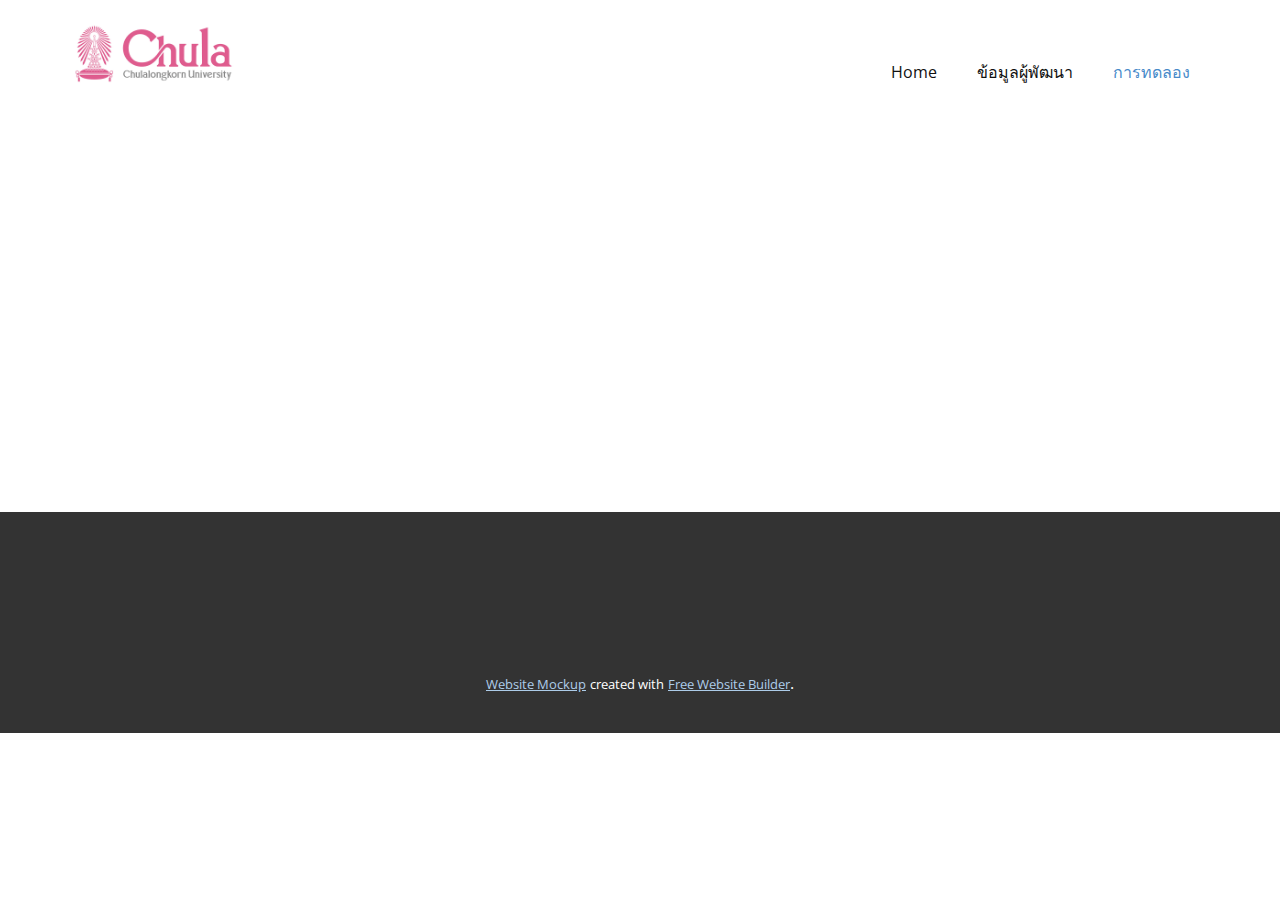
<file: Page-1.html>
<!DOCTYPE html>
<html style="font-size: 16px;" lang="en"><head>
    <meta name="viewport" content="width=device-width, initial-scale=1.0">
    <meta charset="utf-8">
    <meta name="keywords" content="">
    <meta name="description" content="">
    <title>Page 1</title>
    <link rel="stylesheet" href="nicepage.css" media="screen">
    <link rel="stylesheet" href="Page-1.css" media="screen">
    <script class="u-script" type="text/javascript" src="jquery.js" defer=""></script>
    <script class="u-script" type="text/javascript" src="nicepage.js" defer=""></script>
    <meta name="generator" content="Nicepage 5.13.1, nicepage.com">
    <link id="u-theme-google-font" rel="stylesheet" href="https://fonts.googleapis.com/css?family=Roboto:100,100i,300,300i,400,400i,500,500i,700,700i,900,900i|Open+Sans:300,300i,400,400i,500,500i,600,600i,700,700i,800,800i">
    
    
    <script type="application/ld+json">{
		"@context": "http://schema.org",
		"@type": "Organization",
		"name": "",
		"logo": "images/download.png"
}</script>
    <meta name="theme-color" content="#478ac9">
    <meta property="og:title" content="Page 1">
    <meta property="og:type" content="website">
  <meta data-intl-tel-input-cdn-path="intlTelInput/"></head>
  <body class="u-body u-xl-mode" data-lang="en"><header class="u-clearfix u-header u-header" id="sec-99fc"><div class="u-clearfix u-sheet u-valign-middle u-sheet-1">
        <a href="https://nicepage.com" class="u-image u-logo u-image-1" data-image-width="360" data-image-height="140">
          <img src="images/download.png" class="u-logo-image u-logo-image-1">
        </a>
        <nav class="u-menu u-menu-one-level u-offcanvas u-menu-1">
          <div class="menu-collapse" style="font-size: 1rem; letter-spacing: 0px;">
            <a class="u-button-style u-custom-left-right-menu-spacing u-custom-padding-bottom u-custom-top-bottom-menu-spacing u-nav-link u-text-active-palette-1-base u-text-hover-palette-2-base" href="#">
              <svg class="u-svg-link" viewBox="0 0 24 24"><use xmlns:xlink="http://www.w3.org/1999/xlink" xlink:href="#menu-hamburger"></use></svg>
              <svg class="u-svg-content" version="1.1" id="menu-hamburger" viewBox="0 0 16 16" x="0px" y="0px" xmlns:xlink="http://www.w3.org/1999/xlink" xmlns="http://www.w3.org/2000/svg"><g><rect y="1" width="16" height="2"></rect><rect y="7" width="16" height="2"></rect><rect y="13" width="16" height="2"></rect>
</g></svg>
            </a>
          </div>
          <div class="u-custom-menu u-nav-container">
            <ul class="u-nav u-unstyled u-nav-1"><li class="u-nav-item"><a class="u-button-style u-nav-link u-text-active-palette-1-base u-text-hover-palette-2-base" href="Home.html" style="padding: 10px 20px;">Home</a>
</li><li class="u-nav-item"><a class="u-button-style u-nav-link u-text-active-palette-1-base u-text-hover-palette-2-base" href="ข้อมูลผู้พัฒนา" style="padding: 10px 20px;">ข้อมูลผู้พัฒนา</a>
</li><li class="u-nav-item"><a class="u-button-style u-nav-link u-text-active-palette-1-base u-text-hover-palette-2-base" href="Page-1.html" style="padding: 10px 20px;">การทดลอง</a>
</li></ul>
          </div>
          <div class="u-custom-menu u-nav-container-collapse">
            <div class="u-black u-container-style u-inner-container-layout u-opacity u-opacity-95 u-sidenav">
              <div class="u-inner-container-layout u-sidenav-overflow">
                <div class="u-menu-close"></div>
                <ul class="u-align-center u-nav u-popupmenu-items u-unstyled u-nav-2"><li class="u-nav-item"><a class="u-button-style u-nav-link" href="Home.html">Home</a>
</li><li class="u-nav-item"><a class="u-button-style u-nav-link" href="ข้อมูลผู้พัฒนา">ข้อมูลผู้พัฒนา</a>
</li><li class="u-nav-item"><a class="u-button-style u-nav-link" href="Page-1.html">การทดลอง</a>
</li></ul>
              </div>
            </div>
            <div class="u-black u-menu-overlay u-opacity u-opacity-70"></div>
          </div>
        </nav>
      </div></header>
    <section class="u-clearfix u-section-1" id="sec-6b9c">
      <div class="u-clearfix u-sheet u-sheet-1"></div>
    </section>
    
    
    <footer class="u-align-center u-clearfix u-footer u-grey-80 u-footer" id="sec-a816"><div class="u-clearfix u-sheet u-sheet-1"></div></footer>
    <section class="u-backlink u-clearfix u-grey-80">
      <a class="u-link" href="https://nicepage.com/website-mockup" target="_blank">
        <span>Website Mockup</span>
      </a>
      <p class="u-text">
        <span>created with</span>
      </p>
      <a class="u-link" href="https://nicepage.cloud" target="_blank">
        <span>Free Website Builder</span>
      </a>. 
    </section>
  
</body></html>
</file>
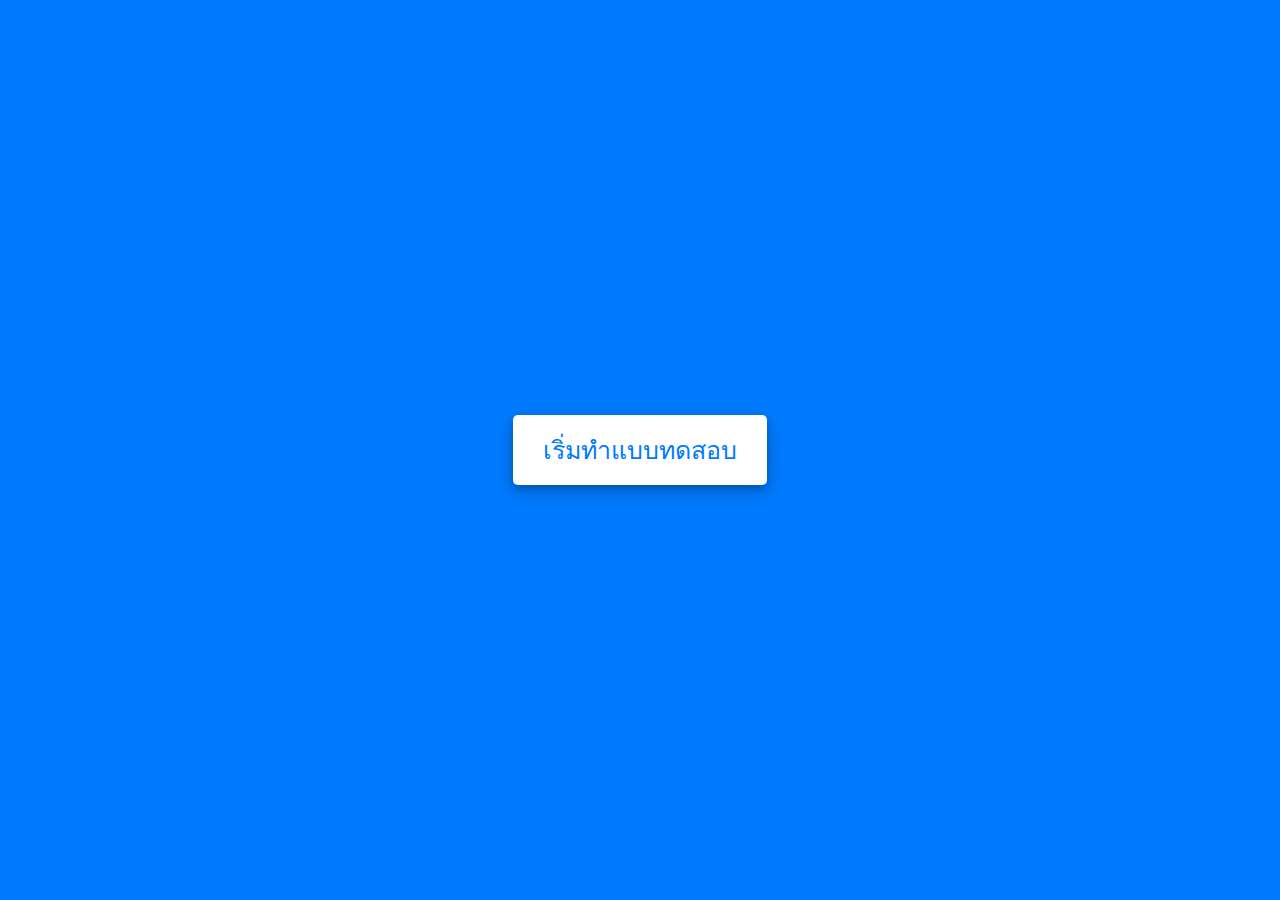
<file: quiz.html>
<!DOCTYPE html>
<!-- Created By CodingNepal - www.codingnepalweb.com -->
<!DOCTYPE html>
<html lang="en">
<head>
    <meta charset="UTF-8">
    <meta name="viewport" content="width=device-width, initial-scale=1.0">
    <title>คำถามง่ายๆ</title>
    <link rel="stylesheet" href="style1.css">
    <!-- FontAweome CDN Link for Icons -->
    <link rel="stylesheet" href="https://cdnjs.cloudflare.com/ajax/libs/font-awesome/5.15.3/css/all.min.css"/>
</head>
<body>
    <!-- start Quiz button -->
    <div class="start_btn"><button>เริ่มทำแบบทดสอบ</button></div>

    <!-- Info Box -->
    <div class="info_box">
        <div class="info-title"><span>คำชี้แจง</span></div>
        <div class="info-list">
            <div class="info">1. มีเวลาทำข้อล่ะ <span>15 วินาที</span></div>
            <div class="info">2. สามารถเลือกได้เพียง 1 ครั้ง</div>
            <div class="info">3. หากเวลาหมดข้อนั้นจะไม่ได้คะแนน</div>
            <div class="info">4. หากกดเริ่มแล้วจะไม่สามารถออกได้</div>
            <div class="info">5. คำถามมีทั้งหมด 5 ข้อ</div>
        </div>
        <div class="buttons">
            <a href="หน้าหลัก.html">
                <button class="quit" >กลับหน้าหลัก</button>
            </a> 
            <button class="restart">เริ่ม</button>
        </div>
    </div>

    <!-- Quiz Box -->
    <div class="quiz_box">
        <header>
            <div class="title">คำถามตรวจสอบความเข้าใจ</div>
            <div class="timer">
                <div class="time_left_txt">เหลือเวลา</div>
                <div class="timer_sec">15</div>
            </div>
            <div class="time_line"></div>
        </header>
        <section>
            <div class="que_text">
                <!-- Here I've inserted question from JavaScript -->
            </div>
            <div class="option_list">
                <!-- Here I've inserted options from JavaScript -->
            </div>
        </section>

        <!-- footer of Quiz Box -->
        <footer>
            <div class="total_que">
                <!-- Here I've inserted Question Count Number from JavaScript -->
            </div>
            <button class="next_btn">ข้อต่อไป</button>
        </footer>
    </div>

    <!-- Result Box -->
    <div class="result_box">
        <div class="icon">
            <i class="fas fa-crown"></i>
        </div>
        <div class="complete_text">ทำแบบทดสอบเรียบร้อยแล้ว</div>
        <div class="score_text">
            <!-- Here I've inserted Score Result from JavaScript -->
        </div>
        <div class="buttons">
            <button class="restart">แก้มือ?</button>
            <a href="หน้าหลัก.html">
                <button class="quit">ออกจากแบบทดสอบ</button>
            </a>
            
        </div>
    </div>

    <!-- Inside this JavaScript file I've inserted Questions and Options only -->
    <script src="questions.Js"></script>

    <!-- Inside this JavaScript file I've coded all Quiz Codes -->
    <script src="script.js"></script>

</body>
</html>
</html>
</file>
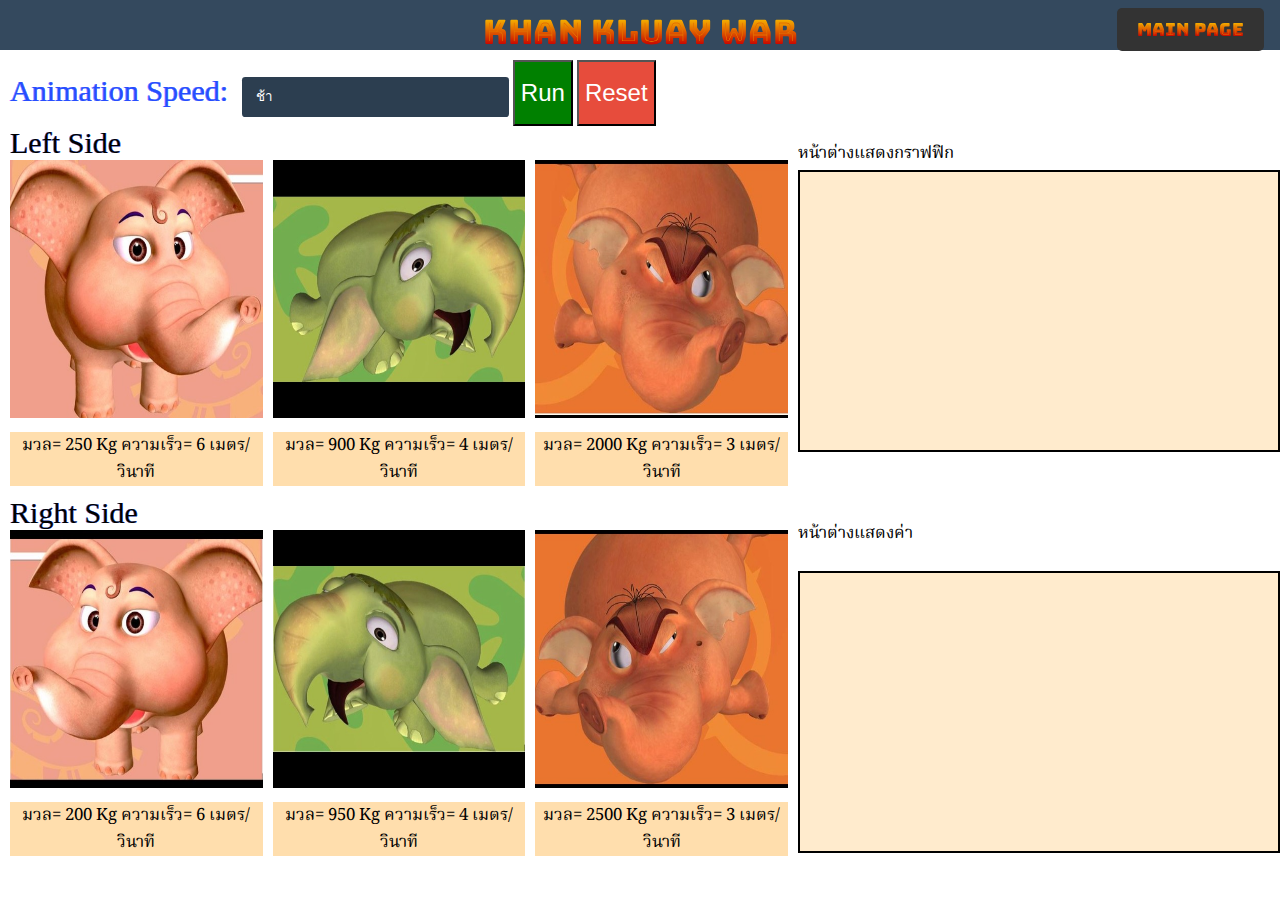
<file: การทดลอง.html>
<!DOCTYPE html>
<html>

<head>
  <title>Website Layout</title>
  <link type="text/CSS" rel="stylesheet" href="style.css">
  <link rel="preconnect" href="https://fonts.googleapis.com">
  <link rel="preconnect" href="https://fonts.gstatic.com" crossorigin>
  <link href="https://fonts.googleapis.com/css2?family=Bungee+Spice&display=swap" rel="stylesheet">
  <link rel="preconnect" href="https://fonts.googleapis.com">
  <link rel="preconnect" href="https://fonts.gstatic.com" crossorigin>
  <link href="https://fonts.googleapis.com/css2?family=Bungee+Spice&family=Noto+Serif+Thai&family=Prompt:ital,wght@1,100&display=swap" rel="stylesheet">
</head>
<body>
  <div class="grid">
    <header class="page-header">
      <h1>khan kluay war</h1> 
      <div class="page-navigation">
        <a href="หน้าหลัก.html" class="main-page-button">Main Page</a>
      </div>
    </header>
    <div class="page-image">
      <div>
          <label for="image-field-select" style="display: inline-block; text-align: left; margin-right: 10px; " class="Butter">
          Animation Speed:
          </label>
         <select id="image-field-select" onchange="selectImageField()" class="select">
          <option value="image-field1">ช้า</option>
          <option value="image-field2">ปกติ</option>
          <option value="image-field3">เร็ว</option>
          </select>
         <button onclick="run()">Run</button>
         <button class="button1" onclick="reset()">Reset</button>
      </div>
    
    
      <!-- Image fields -->
        <div id="image-field1">
        <p style="margin: auto;
        font-family: Henny Penny, cursive;, cursive;
        color: black;
        background-color: white;
        background-size: contain;
        letter-spacing: 0.0015em;
        font-size: 30px;
        text-shadow: 0 0.05px #8da1ff, -0.05px 0 #c0cbff, -0.05px 0.1px #8da1ff, -0.1px 0.05px #c0cbff,
          -0.1px 0.15px #8da1ff, -0.15px 0.1px #c0cbff, -0.15px 0.2px #8da1ff, -0.2px 0.15px #c0cbff,
          -0.2px 0.25px #8da1ff, -0.25px 0.2px #c0cbff, -0.25px 0.3px #8da1ff, -0.3px 0.25px #c0cbff,
          -0.3px 0.35px #8da1ff, -0.35px 0.3px #c0cbff, -0.35px 0.4px #8da1ff, -0.4px 0.35px #c0cbff;;"
        >
        Left Side </p>
        <div class="image-row">
          <div class="image-container">
          <img src="assets/1L.JPG" alt="Image 1" onclick="toggleSelection(this)">
          <div  class="image-text">มวล= 250 Kg ความเร็ว= 6 เมตร/วินาที</div>
        </div>
        <div class="image-container">
          <img src="assets/2L.JPG" alt="Image 2" onclick="toggleSelection(this)">
          <div class="image-text">มวล= 900 Kg ความเร็ว= 4 เมตร/วินาที</div>
        </div>
        <div class="image-container">
          <img src="assets/3L.JPG" alt="Image 3" onclick="toggleSelection(this)">
          <div class="image-text">มวล= 2000 Kg ความเร็ว= 3 เมตร/วินาที</div>
        </div>
      </div>
    
      <p style="margin: auto;
      font-family: Henny Penny, cursive;, cursive;
      color: black;
      background-color: white;
      background-size: contain;
      letter-spacing: 0.0015em;
      font-size: 30px;
      text-shadow: 0 0.05px #8da1ff, -0.05px 0 #c0cbff, -0.05px 0.1px #8da1ff, -0.1px 0.05px #c0cbff,
        -0.1px 0.15px #8da1ff, -0.15px 0.1px #c0cbff, -0.15px 0.2px #8da1ff, -0.2px 0.15px #c0cbff,
        -0.2px 0.25px #8da1ff, -0.25px 0.2px #c0cbff, -0.25px 0.3px #8da1ff, -0.3px 0.25px #c0cbff,
        -0.3px 0.35px #8da1ff, -0.35px 0.3px #c0cbff, -0.35px 0.4px #8da1ff, -0.4px 0.35px #c0cbff;;" >Right Side</p>
      <div class="image-row">
        <div class="image-container">
          <img src="assets/1R.JPG" alt="Image 4" onclick="toggleSelection(this)">
          <div class="image-text">มวล= 200 Kg ความเร็ว= 6 เมตร/วินาที</div>
        </div>
        <div class="image-container">
          <img src="assets/2R.JPG" alt="Image 5" onclick="toggleSelection(this)">
          <div class="image-text">มวล= 950 Kg ความเร็ว= 4 เมตร/วินาที</div>
        </div>
        <div class="image-container">
          <img src="assets/3R.JPG" alt="Image 6" onclick="toggleSelection(this)">
          <div class="image-text">มวล= 2500 Kg ความเร็ว= 3 เมตร/วินาที</div>
        </div>
      </div>
      </div>
    
      <div id="image-field2" style="display: none;" class="page-image">
      <p style="margin: auto;
      font-family: Henny Penny, cursive;, cursive;
      color: black;
      background-color: white;
      background-size: contain;
      letter-spacing: 0.0015em;
      font-size: 30px;
      text-shadow: 0 0.05px #8da1ff, -0.05px 0 #c0cbff, -0.05px 0.1px #8da1ff, -0.1px 0.05px #c0cbff,
        -0.1px 0.15px #8da1ff, -0.15px 0.1px #c0cbff, -0.15px 0.2px #8da1ff, -0.2px 0.15px #c0cbff,
        -0.2px 0.25px #8da1ff, -0.25px 0.2px #c0cbff, -0.25px 0.3px #8da1ff, -0.3px 0.25px #c0cbff,
        -0.3px 0.35px #8da1ff, -0.35px 0.3px #c0cbff, -0.35px 0.4px #8da1ff, -0.4px 0.35px #c0cbff;;">Left Side</p>
      <div class="image-row">
        <div class="image-container">
          <img src="assets/10L.JPG" alt="Image 10" onclick="toggleSelection(this)">
          <div class="image-text">มวล= 250 Kg ความเร็ว= 6 เมตร/วินาที</div>
        </div>
        <div class="image-container">
          <img src="assets/11L.JPG" alt="Image 11" onclick="toggleSelection(this)">
          <div class="image-text">มวล= 900 Kg ความเร็ว= 4 เมตร/วินาที</div>
        </div>
        <div class="image-container">
          <img src="assets/12L.JPG" alt="Image 12" onclick="toggleSelection(this)">
          <div class="image-text">มวล= 2000 Kg ความเร็ว= 3 เมตร/วินาที</div>
        </div>
      </div>
    
      <p style="margin: auto;
      font-family: Henny Penny, cursive;, cursive;
      color: black;
      background-color: white;
      background-size: contain;
      letter-spacing: 0.0015em;
      font-size: 30px;
      text-shadow: 0 0.05px #8da1ff, -0.05px 0 #c0cbff, -0.05px 0.1px #8da1ff, -0.1px 0.05px #c0cbff,
        -0.1px 0.15px #8da1ff, -0.15px 0.1px #c0cbff, -0.15px 0.2px #8da1ff, -0.2px 0.15px #c0cbff,
        -0.2px 0.25px #8da1ff, -0.25px 0.2px #c0cbff, -0.25px 0.3px #8da1ff, -0.3px 0.25px #c0cbff,
        -0.3px 0.35px #8da1ff, -0.35px 0.3px #c0cbff, -0.35px 0.4px #8da1ff, -0.4px 0.35px #c0cbff;;">Right Side</p>
      <div class="image-row">
        <div class="image-container">
          <img src="assets/13R.JPG" alt="Image 13" onclick="toggleSelection(this)">
          <div class="image-text">มวล= 200 Kg ความเร็ว= 6 เมตร/วินาที</div>
        </div>
        <div class="image-container">
          <img src="assets/14R.JPG" alt="Image 14" onclick="toggleSelection(this)">
          <div class="image-text">มวล= 950 Kg ความเร็ว= 4 เมตร/วินาที</div>
        </div>
        <div class="image-container">
          <img src="assets/15R.JPG" alt="Image 15" onclick="toggleSelection(this)">
          <div class="image-text">มวล= 2500 Kg ความเร็ว= 3 เมตร/วินาที</div>
        </div>
      </div>
      </div>
    
      <div id="image-field3" style="display: none;" class="page-image">
      <p style="margin: auto;
      font-family: Henny Penny, cursive;, cursive;
      color: black;
      background-color: white;
      background-size: contain;
      letter-spacing: 0.0015em;
      font-size: 30px;
      text-shadow: 0 0.05px #8da1ff, -0.05px 0 #c0cbff, -0.05px 0.1px #8da1ff, -0.1px 0.05px #c0cbff,
        -0.1px 0.15px #8da1ff, -0.15px 0.1px #c0cbff, -0.15px 0.2px #8da1ff, -0.2px 0.15px #c0cbff,
        -0.2px 0.25px #8da1ff, -0.25px 0.2px #c0cbff, -0.25px 0.3px #8da1ff, -0.3px 0.25px #c0cbff,
        -0.3px 0.35px #8da1ff, -0.35px 0.3px #c0cbff, -0.35px 0.4px #8da1ff, -0.4px 0.35px #c0cbff;;">Left Side</p>
      <div class="image-row">
        <div class="image-container">
          <img src="assets/16L.JPG" alt="Image 16" onclick="toggleSelection(this)">
          <div class="image-text">มวล= 250 Kg ความเร็ว= 6 เมตร/วินาที</div>
        </div>
        <div class="image-container">
          <img src="assets/17L.JPG" alt="Image 17" onclick="toggleSelection(this)">
          <div class="image-text">มวล= 900 Kg ความเร็ว= 4 เมตร/วินาที</div>
        </div>
        <div class="image-container">
          <img src="assets/18L.JPG" alt="Image 18" onclick="toggleSelection(this)">
          <div class="image-text">มวล= 2000 Kg ความเร็ว= 3 เมตร/วินาที</div>
        </div>
      </div>
    
      <p style="margin: auto;
      font-family: Henny Penny, cursive;, cursive;
      color: black;
      background-color: white;
      background-size: contain;
      letter-spacing: 0.0015em;
      font-size: 30px;
      text-shadow: 0 0.05px #8da1ff, -0.05px 0 #c0cbff, -0.05px 0.1px #8da1ff, -0.1px 0.05px #c0cbff,
        -0.1px 0.15px #8da1ff, -0.15px 0.1px #c0cbff, -0.15px 0.2px #8da1ff, -0.2px 0.15px #c0cbff,
        -0.2px 0.25px #8da1ff, -0.25px 0.2px #c0cbff, -0.25px 0.3px #8da1ff, -0.3px 0.25px #c0cbff,
        -0.3px 0.35px #8da1ff, -0.35px 0.3px #c0cbff, -0.35px 0.4px #8da1ff, -0.4px 0.35px #c0cbff;;">Right Side</p>
      <div class="image-row">
        <div class="image-container">
          <img src="assets/19R.JPG" alt="Image 19" onclick="toggleSelection(this)">
          <div class="image-text">มวล= 200 Kg ความเร็ว= 6 เมตร/วินาที</div>
        </div>
        <div class="image-container">
          <img src="assets/20R.JPG" alt="Image 20" onclick="toggleSelection(this)">
          <div class="image-text">มวล= 950 Kg ความเร็ว= 4 เมตร/วินาที</div>
        </div>
        <div class="image-container">
          <img src="assets/21R.JPG" alt="Image 21" onclick="toggleSelection(this)">
          <div class="image-text">มวล= 2500 Kg ความเร็ว= 3 เมตร/วินาที</div>
        </div>
    </div>
    </div>
    </div>
    <div class="abc">
      หน้าต่างแสดงกราฟฟิก
      </div>
    <div class="page-black-box" id="gif-holder">
      <p></p>
    </div>
    <div class="abcd">
      หน้าต่างแสดงค่า
      </div>
    <div class="page-black-box2" id="gif-holder2">
      <p></p>
    </div>
  </div>
</body>
<script>
   
   

  // Function to reset the selected images and clear GIFs
function reset() {
// Clear the selected images array
selectedImages = [];

// Remove the 'selected' class from all images
const images = document.querySelectorAll('img');
images.forEach(img => img.classList.remove('selected'));

// Clear the GIF holder
const gifHolder = document.getElementById('gif-holder');
const gifHolder2 = document.getElementById('gif-holder2');
gifHolder.innerHTML = '';
gifHolder2.innerHTML = '';
}

let selectedImages = [];
let selectedImageField = 'image-field1'; // Default selected image field


// Function to toggle image selection
function toggleSelection(image) {
  const isSelected = image.classList.contains('selected');
  const maxSelections = 2;

  // Check if the maximum number of selections has been reached
  if (selectedImages.length === maxSelections && !isSelected) {
    alert('You can only select up to ' + maxSelections + ' images.');
    return;
  }

  // Toggle the selection
  if (isSelected) {
    selectedImages = selectedImages.filter(img => img !== image);
    image.classList.remove('selected');
  } else {
    selectedImages.push(image);
    image.classList.add('selected');
  }
}

// Function to handle image field selection
function selectImageField() {
  const selectElement = document.getElementById('image-field-select');
  selectedImageField = selectElement.value;

  // Hide or show images based on the selected image field
  const imageField1 = document.getElementById('image-field1');
  const imageField2 = document.getElementById('image-field2');
  const imageField3 = document.getElementById('image-field3');

  if (selectedImageField === 'image-field1') {
    imageField1.style.display = 'block';
    imageField2.style.display = 'none';
    imageField3.style.display = 'none';
  } else if (selectedImageField === 'image-field2') {
    imageField1.style.display = 'none';
    imageField2.style.display = 'block';
    imageField3.style.display = 'none';
  } else if (selectedImageField === 'image-field3') {
    imageField1.style.display = 'none';
    imageField2.style.display = 'none';
    imageField3.style.display = 'block';
  }

}


// Function to run the appropriate GIF based on image selection
function run() {
const gifHolder = document.getElementById('gif-holder');
const gifHolder2 = document.getElementById('gif-holder2');
let gifSrc = '';
let gifSrc2 = '';

// Check for the selected images and set the appropriate GIF source
if (selectedImages.length === 2) {
  const selectedSrcs = selectedImages.map(img => img.getAttribute('src'));

  if (selectedSrcs.includes('assets/1L.JPG') && selectedSrcs.includes('assets/1R.JPG')) {
    gifSrc = 'animated1.gif';
    gifSrc2 = 'animated1.gif';
  } else if (selectedSrcs.includes('assets/1L.JPG') && selectedSrcs.includes('assets/2R.JPG')) {
    gifSrc = 'animated2.gif';
    gifSrc2 = 'animated2.gif';
  } else if (selectedSrcs.includes('assets/1L.JPG') && selectedSrcs.includes('assets/3R.JPG')) {
    gifSrc = 'animated3.gif';
    gifSrc2 = 'animated3.gif';
  } else if (selectedSrcs.includes('assets/2L.JPG') && selectedSrcs.includes('assets/1R.JPG')) {
    gifSrc = 'animated4.gif';
    gifSrc2 = 'animated4.gif';
  } else if (selectedSrcs.includes('assets/2L.JPG') && selectedSrcs.includes('assets/2R.JPG')) {
    gifSrc = 'animated5.gif';
    gifSrc2 = 'animated5.gif';
  } else if (selectedSrcs.includes('assets/2L.JPG') && selectedSrcs.includes('assets/3R.JPG')) {
    gifSrc = 'animated6.gif';
    gifSrc2 = 'animated6.gif';
  } else if (selectedSrcs.includes('assets/3L.JPG') && selectedSrcs.includes('assets/1R.JPG')) {
    gifSrc = 'animated7.gif';
    gifSrc2 = 'animated7.gif';
  } else if (selectedSrcs.includes('assets/3L.JPG') && selectedSrcs.includes('assets/2R.JPG')) {
    gifSrc = 'animated8.gif';
    gifSrc2 = 'animated8.gif';
  } else if (selectedSrcs.includes('assets/3L.JPG') && selectedSrcs.includes('assets/3R.JPG')) {
    gifSrc = 'animated9.gif';
    gifSrc2 = 'animated9.gif';
  } else if (selectedSrcs.includes('assets/10L.JPG') && selectedSrcs.includes('assets/13R.JPG')) {
    gifSrc = 'animated10.gif';
    gifSrc2 = 'animated10.gif';
  } else if (selectedSrcs.includes('assets/10L.JPG') && selectedSrcs.includes('assets/14R.JPG')) {
    gifSrc = 'animated11.gif';
    gifSrc2 = 'animated11.gif';
  } else if (selectedSrcs.includes('assets/10L.JPG') && selectedSrcs.includes('assets/15R.JPG')) {
    gifSrc = 'animated12.gif';
    gifSrc2 = 'animated12.gif';
  } else if (selectedSrcs.includes('assets/11L.JPG') && selectedSrcs.includes('assets/13R.JPG')) {
    gifSrc = 'animated13.gif';
    gifSrc2 = 'animated13.gif';
  } else if (selectedSrcs.includes('assets/11L.JPG') && selectedSrcs.includes('assets/14R.JPG')) {
    gifSrc = 'animated14.gif';
    gifSrc2 = 'animated14.gif';
  } else if (selectedSrcs.includes('assets/11L.JPG') && selectedSrcs.includes('assets/15R.JPG')) {
    gifSrc = 'animated15.gif';
    gifSrc2 = 'animated15.gif';
  } else if (selectedSrcs.includes('assets/12L.JPG') && selectedSrcs.includes('assets/13R.JPG')) {
    gifSrc = 'animated16.gif';
    gifSrc2 = 'animated16.gif';
  } else if (selectedSrcs.includes('assets/12L.JPG') && selectedSrcs.includes('assets/14R.JPG')) {
    gifSrc = 'animated17.gif';
    gifSrc2 = 'animated17.gif';
  } else if (selectedSrcs.includes('assets/12L.JPG') && selectedSrcs.includes('assets/15R.JPG')) {
    gifSrc = 'animated18.gif';
    gifSrc2 = 'animated18.gif';
  } else if (selectedSrcs.includes('assets/16L.JPG') && selectedSrcs.includes('assets/19R.JPG')) {
    gifSrc = 'animated19.gif';
    gifSrc2 = 'animated19.gif';
  } else if (selectedSrcs.includes('assets/16L.JPG') && selectedSrcs.includes('assets/20R.JPG')) {
    gifSrc = 'animated20.gif';
    gifSrc2 = 'animated20.gif';
  } else if (selectedSrcs.includes('assets/16L.JPG') && selectedSrcs.includes('assets/21R.JPG')) {
    gifSrc = 'animated21.gif';
    gifSrc2 = 'animated21.gif';
  } else if (selectedSrcs.includes('assets/17L.JPG') && selectedSrcs.includes('assets/19R.JPG')) {
    gifSrc = 'animated22.gif';
    gifSrc2 = 'animated22.gif';
  } else if (selectedSrcs.includes('assets/17L.JPG') && selectedSrcs.includes('assets/20R.JPG')) {
    gifSrc = 'animated23.gif';
    gifSrc2 = 'animated23.gif';
  } else if (selectedSrcs.includes('assets/17L.JPG') && selectedSrcs.includes('assets/21R.JPG')) {
    gifSrc = 'animated24.gif';
    gifSrc2 = 'animated24.gif';
  } else if (selectedSrcs.includes('assets/18L.JPG') && selectedSrcs.includes('assets/19R.JPG')) {
    gifSrc = 'animated25.gif';
    gifSrc2 = 'animated25.gif';
  } else if (selectedSrcs.includes('assets/18L.JPG') && selectedSrcs.includes('assets/20R.JPG')) {
    gifSrc = 'animated26.gif';
    gifSrc2 = 'animated26.gif';
  } else if (selectedSrcs.includes('assets/18L.JPG') && selectedSrcs.includes('assets/21R.JPG')) {
    gifSrc = 'animated27.gif';
    gifSrc2 = 'animated27.gif';
  } else {
    // No matching combination found
    gifSrc = 'default.gif';
    gifSrc2 = 'default.gif';
  }
} else {
  // No valid selection
  gifSrc = 'default.gif';
  gifSrc2 = 'default.gif';
}

// Display different images based on the gifSrc value
if (gifSrc === 'animated1.gif') {
  gifHolder.innerHTML = `
    <img src="animation/11.gif" width=458px  alt="Animated GIF 1">
  `;

} else if (gifSrc === 'animated2.gif') {
  gifHolder.innerHTML = `
    <img src="animation/12.gif" width=458px alt="Animated GIF 2">
    `;

} else if (gifSrc === 'animated3.gif') {
  gifHolder.innerHTML = `
    <img src="animation/13.gif" width=458px alt="Animated GIF 3">
  `;
} else if (gifSrc === 'animated4.gif') {
  gifHolder.innerHTML = `
    <img src="animation/21.gif" width=458px alt="Animated GIF 4">
  `;
} else if (gifSrc === 'animated5.gif') {
  gifHolder.innerHTML = `
    <img src="animation/22.gif" width=458px alt="Animated GIF 5">
  `;
} else if (gifSrc === 'animated6.gif') {
  gifHolder.innerHTML = `
    <img src="animation/23.gif" width=458px alt="Animated GIF 6">
  `;
} else if (gifSrc === 'animated7.gif') {
  gifHolder.innerHTML = `
    <img src="animation/31.gif"  width=458px alt="Animated GIF 7">
  `;
} else if (gifSrc === 'animated8.gif') {
  gifHolder.innerHTML = `
    <img src="animation/32.gif" width=458px alt="Animated GIF 8">
  `;
} else if (gifSrc === 'animated9.gif') {
  gifHolder.innerHTML = `
    <img src="animation/33.gif"  width=458px alt="Animated GIF 9">
  `;
} else if (gifSrc === 'animated10.gif') {
  gifHolder.innerHTML = `
    <img src="animation/112.gif" width=458px alt="Animated GIF 10">
  `;
} else if (gifSrc === 'animated11.gif') {
  gifHolder.innerHTML = `
    <img src="animation/122.gif" width=458px alt="Animated GIF 11">
  `;
} else if (gifSrc === 'animated12.gif') {
  gifHolder.innerHTML = `
    <img src="animation/132.gif" width=458px alt="Animated GIF 12">
  `;
} else if (gifSrc === 'animated13.gif') {
  gifHolder.innerHTML = `
    <img src="animation/212.gif" width=458px alt="Animated GIF 13">
  `;
} else if (gifSrc === 'animated14.gif') {
  gifHolder.innerHTML = `
    <img src="animation/222.gif" width=458px alt="Animated GIF 14">
  `;
} else if (gifSrc === 'animated15.gif') {
  gifHolder.innerHTML = `
    <img src="animation/232.gif" width=458px alt="Animated GIF 15">
  `;
} else if (gifSrc === 'animated16.gif') {
  gifHolder.innerHTML = `
    <img src="animation/312.gif" width=458px alt="Animated GIF 16">
  `;
}    else if (gifSrc === 'animated17.gif') {
  gifHolder.innerHTML = `
    <img src="animation/322.gif" width=458px alt="Animated GIF 17">
  `;
}    else if (gifSrc === 'animated18.gif') {
  gifHolder.innerHTML = `
    <img src="animation/332.gif" width=458px alt="Animated GIF 18">
  `;
}   else if (gifSrc === 'animated19.gif') {
  gifHolder.innerHTML = `
    <img src="animation/113.gif" width=458px alt="Animated GIF 19">
  `;
}   else if (gifSrc === 'animated20.gif') {
  gifHolder.innerHTML = `
    <img src="animation/123.gif" width=458px alt="Animated GIF 20">
  `;
}   else if (gifSrc === 'animated21.gif') {
  gifHolder.innerHTML = `
    <img src="animation/133.gif" width=458px alt="Animated GIF 21">
  `;
}   else if (gifSrc === 'animated22.gif') {
  gifHolder.innerHTML = `
    <img src="animation/213.gif" width=458px alt="Animated GIF 22">
  `;
}   else if (gifSrc === 'animated23.gif') {
  gifHolder.innerHTML = `
    <img src="animation/223.gif" width=458px alt="Animated GIF 23">
  `;
}   else if (gifSrc === 'animated24.gif') {
  gifHolder.innerHTML = `
    <img src="animation/233.gif" width=458px alt="Animated GIF 24">
  `;
}   else if (gifSrc === 'animated25.gif') {
  gifHolder.innerHTML = `
    <img src="animation/313.gif" width=458px alt="Animated GIF 25">
  `;
}   else if (gifSrc === 'animated26.gif') {
  gifHolder.innerHTML = `
    <img src="animation/323.gif" width=458px alt="Animated GIF 26">
  `;
}   else if (gifSrc === 'animated27.gif') {
  gifHolder.innerHTML = `
    <img src="animation/333.gif" width=458px alt="Animated GIF 27">
  `;
} else {
  // Display default image or handle other cases
  gifHolder.innerHTML = `
    <img src="default.gif" alt="Default GIF">
  `;
}


// Display different images based on the gifSrc2 value
if (gifSrc2 === 'animated1.gif') {
  gifHolder2.innerHTML = `
    <img src="animation/e11.gif" width=458px alt="Animated GIF 1">
  `;

} else if (gifSrc2 === 'animated2.gif') {
  gifHolder2.innerHTML = `
    <img src="animation/e12.gif" width=458px alt="Animated GIF 2">
    `;

} else if (gifSrc2 === 'animated3.gif') {
  gifHolder2.innerHTML = `
    <img src="animation/e13.gif" width=458px alt="Animated GIF 3">
  `;
} else if (gifSrc2 === 'animated4.gif') {
  gifHolder2.innerHTML = `
    <img src="animation/e21.gif" width=458px alt="Animated GIF 4">
  `;
} else if (gifSrc2 === 'animated5.gif') {
  gifHolder2.innerHTML = `
    <img src="animation/e22.gif" width=458px alt="Animated GIF 5">
  `;
} else if (gifSrc2 === 'animated6.gif') {
  gifHolder2.innerHTML = `
    <img src="animation/e23.gif" width=458px alt="Animated GIF 6">
  `;
} else if (gifSrc2 === 'animated7.gif') {
  gifHolder2.innerHTML = `
    <img src="animation/e31.gif" width=458px alt="Animated GIF 7">
  `;
} else if (gifSrc2 === 'animated8.gif') {
  gifHolder2.innerHTML = `
    <img src="animation/e32.gif" width=458px alt="Animated GIF 8">
  `;
} else if (gifSrc2 === 'animated9.gif') {
  gifHolder2.innerHTML = `
    <img src="animation/e33.gif" width=458px alt="Animated GIF 9">
  `;
} else if (gifSrc2 === 'animated10.gif') {
  gifHolder2.innerHTML = `
    <img src="animation/w11.gif" width=458px alt="Animated GIF 10">
  `;
} else if (gifSrc2 === 'animated11.gif') {
  gifHolder2.innerHTML = `
    <img src="animation/w12.gif" width=458px alt="Animated GIF 11">
  `;
} else if (gifSrc2 === 'animated12.gif') {
  gifHolder2.innerHTML = `
    <img src="animation/w13.gif" width=458px alt="Animated GIF 12">
  `;
} else if (gifSrc2 === 'animated13.gif') {
  gifHolder2.innerHTML = `
    <img src="animation/w21.gif" width=458px alt="Animated GIF 13">
  `;
} else if (gifSrc2 === 'animated14.gif') {
  gifHolder2.innerHTML = `
    <img src="animation/w22.gif" width=458px alt="Animated GIF 14">
  `;
} else if (gifSrc2 === 'animated15.gif') {
  gifHolder2.innerHTML = `
    <img src="animation/w23.gif" width=458px alt="Animated GIF 15">
  `;
} else if (gifSrc2 === 'animated16.gif') {
  gifHolder2.innerHTML = `
    <img src="animation/w31.gif" width=458px alt="Animated GIF 16">
  `;
}    else if (gifSrc2 === 'animated17.gif') {
  gifHolder2.innerHTML = `
    <img src="animation/w32.gif" width=458px alt="Animated GIF 17">
  `;
}    else if (gifSrc2 === 'animated18.gif') {
  gifHolder2.innerHTML = `
    <img src="animation/w33.gif" width=458px alt="Animated GIF 18">
  `;
}   else if (gifSrc2 === 'animated19.gif') {
  gifHolder2.innerHTML = `
    <img src="animation/q11.gif" width=458px alt="Animated GIF 19">
  `;
}   else if (gifSrc2 === 'animated20.gif') {
  gifHolder2.innerHTML = `
    <img src="animation/q12.gif" width=458px alt="Animated GIF 20">
  `;
}   else if (gifSrc2 === 'animated21.gif') {
  gifHolder2.innerHTML = `
    <img src="animation/q13.gif" width=458px alt="Animated GIF 21">
  `;
}   else if (gifSrc2 === 'animated22.gif') {
  gifHolder2.innerHTML = `
    <img src="animation/q21.gif" width=458px alt="Animated GIF 22">
  `;
}   else if (gifSrc2 === 'animated23.gif') {
  gifHolder2.innerHTML = `
    <img src="animation/q22.gif" width=458px alt="Animated GIF 23">
  `;
}   else if (gifSrc2 === 'animated24.gif') {
  gifHolder2.innerHTML = `
    <img src="animation/q23.gif" width=458px alt="Animated GIF 24">
  `;
}   else if (gifSrc2 === 'animated25.gif') {
  gifHolder2.innerHTML = `
    <img src="animation/q31.gif" width=458px alt="Animated GIF 25">
  `;
}   else if (gifSrc2 === 'animated26.gif') {
  gifHolder2.innerHTML = `
    <img src="animation/q32.gif" width=458px alt="Animated GIF 26">
  `;
}   else if (gifSrc2 === 'animated27.gif') {
  gifHolder2.innerHTML = `
    <img src="animation/q33.gif" width=458px alt="Animated GIF 27">
  `;
} else {
  // Display default image or handle other cases
  gifHolder2.innerHTML = `
    <img src="default1.gif" alt="Default GIF">
  `;
}
}

</script>
</html>
</file>
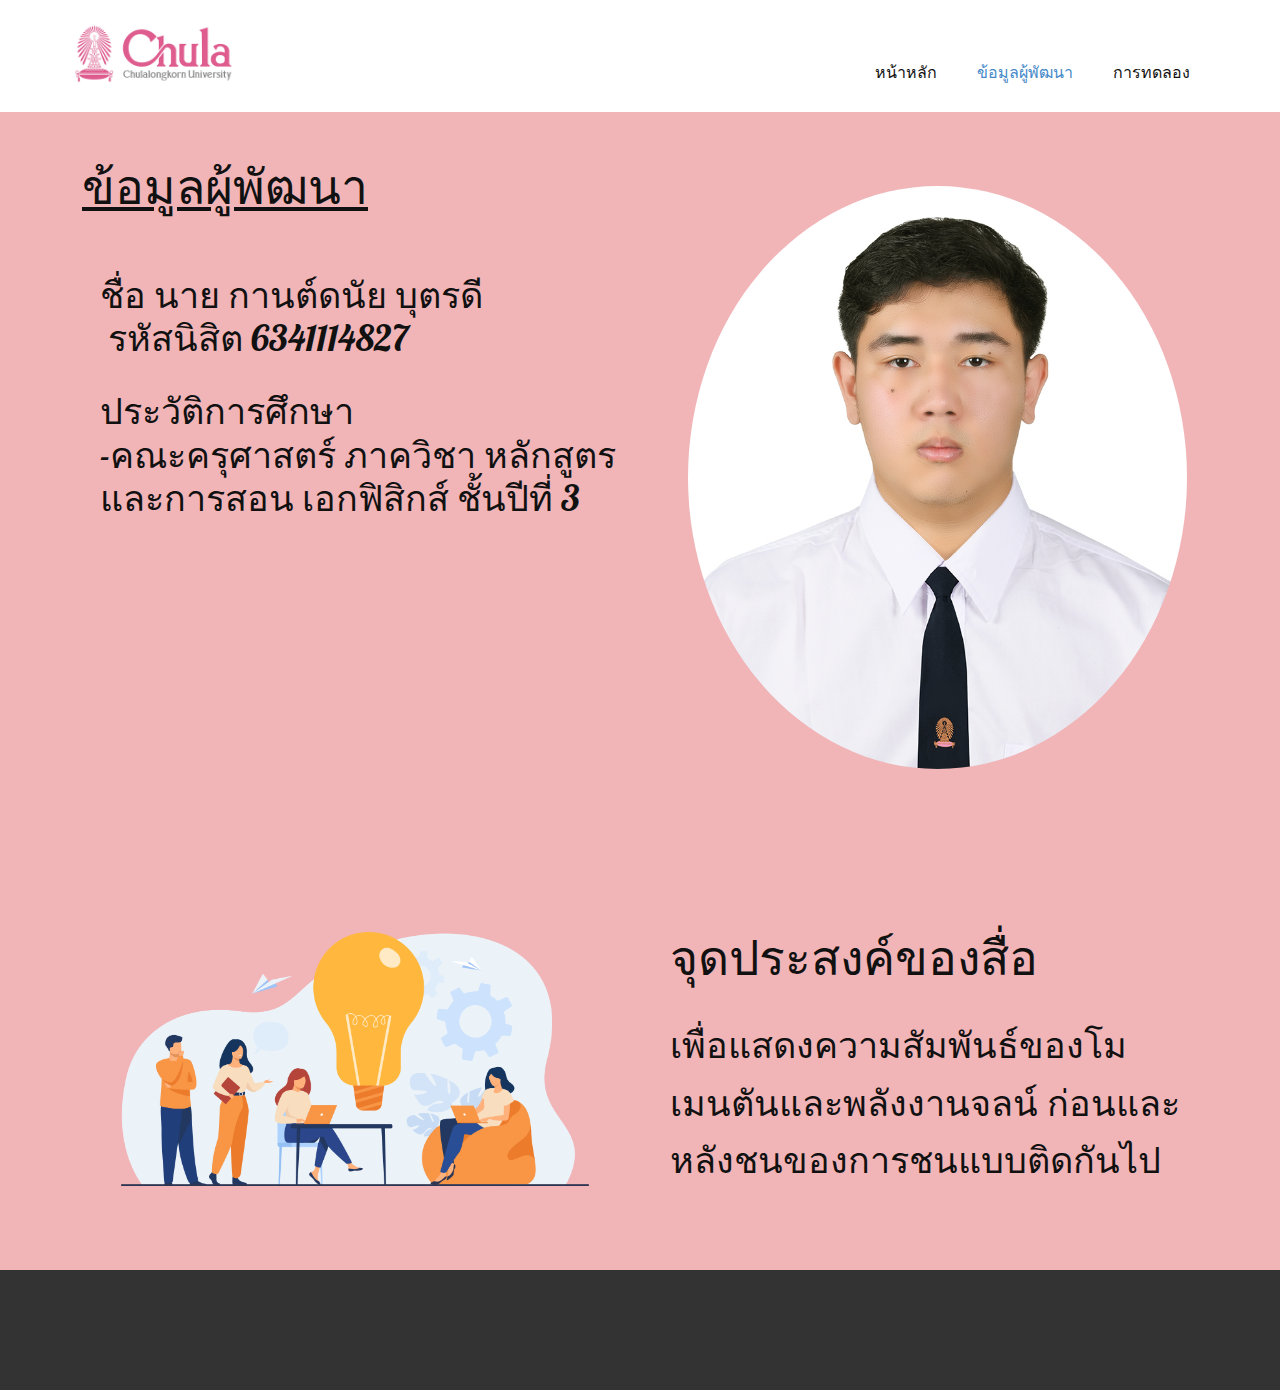
<file: ข้อมูล.html>
<!DOCTYPE html>
<html style="font-size: 16px;" lang="en"><head>
    <meta name="viewport" content="width=device-width, initial-scale=1.0">
    <meta charset="utf-8">
    <meta name="keywords" content="ข้อมูลผู้พัฒนา">
    <meta name="description" content="">
    <title>ข้อมูล</title>
    <link rel="stylesheet" href="nicepage.css" media="screen">
<link rel="stylesheet" href="ข้อมูล.css" media="screen">
    <script class="u-script" type="text/javascript" src="jquery.js" defer=""></script>
    <script class="u-script" type="text/javascript" src="nicepage.js" defer=""></script>
    <meta name="generator" content="Nicepage 5.13.1, nicepage.com">
    <link id="u-theme-google-font" rel="stylesheet" href="https://fonts.googleapis.com/css?family=Roboto:100,100i,300,300i,400,400i,500,500i,700,700i,900,900i|Open+Sans:300,300i,400,400i,500,500i,600,600i,700,700i,800,800i">
    <link id="u-page-google-font" rel="stylesheet" href="https://fonts.googleapis.com/css?family=Lobster:400|Montserrat:100,100i,200,200i,300,300i,400,400i,500,500i,600,600i,700,700i,800,800i,900,900i">
    
    
    
    <script type="application/ld+json">{
		"@context": "http://schema.org",
		"@type": "Organization",
		"name": "",
		"logo": "images/download.png"
}</script>
    <meta name="theme-color" content="#478ac9">
    <meta property="og:title" content="ข้อมูล">
    <meta property="og:type" content="website">
  <meta data-intl-tel-input-cdn-path="intlTelInput/"></head>
  <body class="u-body u-xl-mode" data-lang="en"><header class="u-clearfix u-header u-header" id="sec-99fc"><div class="u-clearfix u-sheet u-valign-middle u-sheet-1">
        <a href="หน้าหลัก.html" class="u-image u-logo u-image-1" data-image-width="360" data-image-height="140">
          <img src="images/download.png" class="u-logo-image u-logo-image-1">
        </a>
        <nav class="u-menu u-menu-one-level u-offcanvas u-menu-1">
          <div class="menu-collapse" style="font-size: 1rem; letter-spacing: 0px;">
            <a class="u-button-style u-custom-left-right-menu-spacing u-custom-padding-bottom u-custom-top-bottom-menu-spacing u-nav-link u-text-active-palette-1-base u-text-hover-palette-2-base" href="#">
              <svg class="u-svg-link" viewBox="0 0 24 24"><use xmlns:xlink="http://www.w3.org/1999/xlink" xlink:href="#menu-hamburger"></use></svg>
              <svg class="u-svg-content" version="1.1" id="menu-hamburger" viewBox="0 0 16 16" x="0px" y="0px" xmlns:xlink="http://www.w3.org/1999/xlink" xmlns="http://www.w3.org/2000/svg"><g><rect y="1" width="16" height="2"></rect><rect y="7" width="16" height="2"></rect><rect y="13" width="16" height="2"></rect>
</g></svg>
            </a>
          </div>
          <div class="u-custom-menu u-nav-container">
            <ul class="u-nav u-unstyled u-nav-1"><li class="u-nav-item"><a class="u-button-style u-nav-link u-text-active-palette-1-base u-text-hover-palette-2-base" href="หน้าหลัก.html" style="padding: 10px 20px;">หน้าหลัก</a>
</li><li class="u-nav-item"><a class="u-button-style u-nav-link u-text-active-palette-1-base u-text-hover-palette-2-base" href="ข้อมูล.html" style="padding: 10px 20px;">ข้อมูลผู้พัฒนา</a>
</li><li class="u-nav-item"><a class="u-button-style u-nav-link u-text-active-palette-1-base u-text-hover-palette-2-base" href="การทดลอง.html" style="padding: 10px 20px;">การทดลอง</a>
</li></ul>
          </div>
          <div class="u-custom-menu u-nav-container-collapse">
            <div class="u-black u-container-style u-inner-container-layout u-opacity u-opacity-95 u-sidenav">
              <div class="u-inner-container-layout u-sidenav-overflow">
                <div class="u-menu-close"></div>
                <ul class="u-align-center u-nav u-popupmenu-items u-unstyled u-nav-2"><li class="u-nav-item"><a class="u-button-style u-nav-link" href="หน้าหลัก.html">หน้าหลัก</a>
</li><li class="u-nav-item"><a class="u-button-style u-nav-link" href="ข้อมูล.html">ข้อมูลผู้พัฒนา</a>
</li><li class="u-nav-item"><a class="u-button-style u-nav-link" href="การทดลอง.html">การทดลอง</a>
</li></ul>
              </div>
            </div>
            <div class="u-black u-menu-overlay u-opacity u-opacity-70"></div>
          </div>
        </nav>
      </div></header>
    <section class="u-clearfix u-palette-2-light-2 u-section-1" id="sec-5de9">
      <div class="u-clearfix u-sheet u-sheet-1">
        <div class="u-clearfix u-expanded-width u-gutter-0 u-layout-wrap u-layout-wrap-1">
          <div class="u-layout" style="">
            <div class="u-layout-row" style="">
              <div class="u-align-center u-container-style u-layout-cell u-left-cell u-palette-2-light-2 u-size-30 u-size-xs-60 u-layout-cell-1" src="">
                <div class="u-container-layout u-container-layout-1">
                  <h2 class="u-text u-text-default u-text-1">ข้อมูลผู้พัฒนา</h2>
                  <div class="u-list u-list-1">
                    <div class="u-repeater u-repeater-1">
                      <div class="u-container-style u-list-item u-repeater-item">
                        <div class="u-container-layout u-similar-container u-valign-top u-container-layout-2">
                          <h3 class="u-custom-font u-font-lobster u-text u-text-default u-text-2">ชื่อ นาย กานต์ดนัย บุตรดี<br>&nbsp;รหัสนิสิต 6341114827
                          </h3>
                        </div>
                      </div>
                      <div class="u-container-style u-list-item u-repeater-item">
                        <div class="u-container-layout u-similar-container u-valign-top u-container-layout-3">
                          <h3 class="u-custom-font u-font-lobster u-text u-text-default u-text-3">ประวัติการศึกษา<br>-คณะครุศาสตร์ ภาควิชา หลักสูตรและการสอน เอกฟิสิกส์ ชั้นปีที่ 3<br>
                          </h3>
                        </div>
                      </div>
                    </div>
                  </div>
                </div>
              </div>
              <div class="u-align-center u-container-style u-layout-cell u-right-cell u-size-30 u-size-xs-60 u-layout-cell-2" src="">
                <div class="u-container-layout u-valign-middle-lg u-valign-middle-md u-valign-middle-xl u-container-layout-4" src="">
                  <img class="u-image u-image-circle u-preserve-proportions u-image-1" src="images/Picture1.jpg" alt="" data-image-width="770" data-image-height="900">
                </div>
              </div>
            </div>
          </div>
        </div>
      </div>
    </section>
    <section class="u-clearfix u-palette-2-light-2 u-section-2" id="carousel_61be">
      <div class="u-clearfix u-sheet u-sheet-1">
        <div class="u-clearfix u-expanded-width u-layout-wrap u-layout-wrap-1">
          <div class="u-layout">
            <div class="u-layout-row">
              <div class="u-container-align-center u-container-style u-layout-cell u-size-30 u-layout-cell-1">
                <div class="u-container-layout u-valign-middle-md u-valign-middle-sm u-valign-middle-xs u-container-layout-1">
                  <img class="u-image u-image-contain u-image-default u-image-1" src="images/Untitled-3.png" alt="" data-image-width="1500" data-image-height="813">
                </div>
              </div>
              <div class="u-container-align-center-sm u-container-align-center-xs u-container-align-left-lg u-container-align-left-xl u-container-style u-layout-cell u-size-30 u-layout-cell-2">
                <div class="u-container-layout u-valign-top-lg u-valign-top-xl u-container-layout-2">
                  <h2 class="u-align-center-sm u-align-center-xs u-align-left-lg u-align-left-md u-align-left-xl u-custom-font u-font-montserrat u-text u-text-default-lg u-text-default-xl u-text-1">จุดประสงค์ของสื่อ</h2>
                  <p class="u-align-center-sm u-align-center-xs u-align-left-lg u-align-left-md u-align-left-xl u-text u-text-2"> เพื่อแสดงความสัมพันธ์ของโมเมนตันและพลังงานจลน์ ก่อนและหลังชนของการชนแบบติดกันไป&nbsp;<br>
                  </p>
                </div>
              </div>
            </div>
          </div>
        </div>
      </div>
    </section>
    
    
    <footer class="u-align-center u-clearfix u-footer u-grey-80 u-footer" id="sec-a816"><div class="u-clearfix u-sheet u-sheet-1"></div></footer>

  
</body></html>
</file>
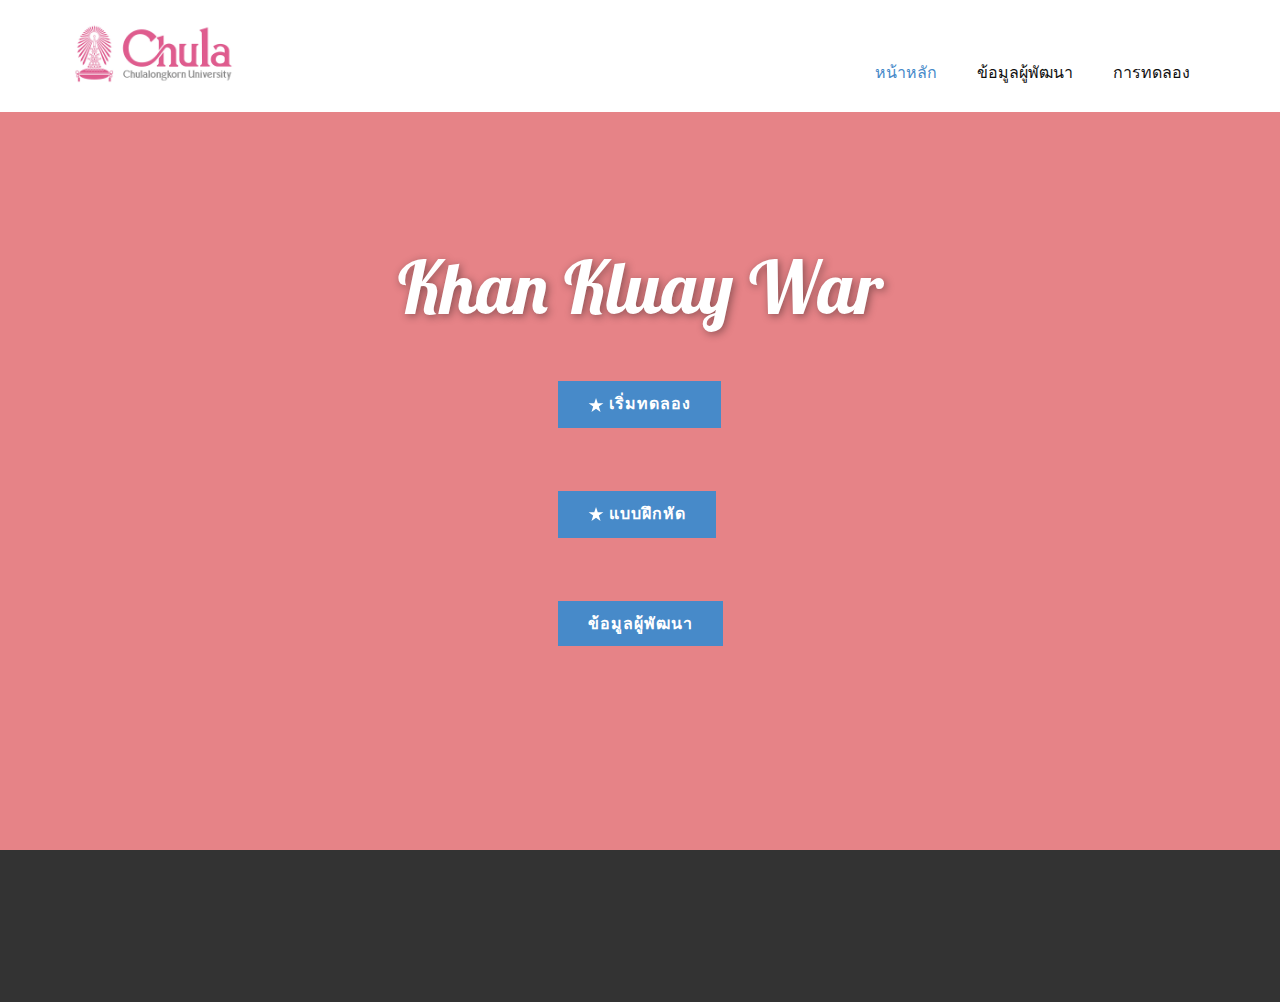
<file: หน้าหลัก.html>
<!DOCTYPE html>
<html style="font-size: 16px;" lang="en"><head>
    <meta name="viewport" content="width=device-width, initial-scale=1.0">
    <meta charset="utf-8">
    <meta name="keywords" content="We have developed more than 300 professional, customer converting, mobile friendly websites., About Us, ​After Completing Our Courses">
    <meta name="description" content="">
    <title>หน้าหลัก</title>
    <link rel="stylesheet" href="nicepage.css" media="screen">
<link rel="stylesheet" href="หน้าหลัก.css" media="screen">
    <script class="u-script" type="text/javascript" src="jquery.js" defer=""></script>
    <script class="u-script" type="text/javascript" src="nicepage.js" defer=""></script>
    <meta name="generator" content="Nicepage 5.13.1, nicepage.com">
    <link id="u-theme-google-font" rel="stylesheet" href="https://fonts.googleapis.com/css?family=Roboto:100,100i,300,300i,400,400i,500,500i,700,700i,900,900i|Open+Sans:300,300i,400,400i,500,500i,600,600i,700,700i,800,800i">
    <link id="u-page-google-font" rel="stylesheet" href="https://fonts.googleapis.com/css?family=Lobster:400">
    
    
    <script type="application/ld+json">{
		"@context": "http://schema.org",
		"@type": "Organization",
		"name": "",
		"logo": "images/download.png"
}</script>
    <meta name="theme-color" content="#478ac9">
    <meta property="og:title" content="หน้าหลัก">
    <meta property="og:type" content="website">
  <meta data-intl-tel-input-cdn-path="intlTelInput/"></head>
  <body class="u-body u-xl-mode" data-lang="en"><header class="u-clearfix u-header u-header" id="sec-99fc"><div class="u-clearfix u-sheet u-valign-middle u-sheet-1">
        <a href="หน้าหลัก.html" class="u-image u-logo u-image-1" data-image-width="360" data-image-height="140">
          <img src="images/download.png" class="u-logo-image u-logo-image-1">
        </a>
        <nav class="u-menu u-menu-one-level u-offcanvas u-menu-1">
          <div class="menu-collapse" style="font-size: 1rem; letter-spacing: 0px;">
            <a class="u-button-style u-custom-left-right-menu-spacing u-custom-padding-bottom u-custom-top-bottom-menu-spacing u-nav-link u-text-active-palette-1-base u-text-hover-palette-2-base" href="#">
              <svg class="u-svg-link" viewBox="0 0 24 24"><use xmlns:xlink="http://www.w3.org/1999/xlink" xlink:href="#menu-hamburger"></use></svg>
              <svg class="u-svg-content" version="1.1" id="menu-hamburger" viewBox="0 0 16 16" x="0px" y="0px" xmlns:xlink="http://www.w3.org/1999/xlink" xmlns="http://www.w3.org/2000/svg"><g><rect y="1" width="16" height="2"></rect><rect y="7" width="16" height="2"></rect><rect y="13" width="16" height="2"></rect>
</g></svg>
            </a>
          </div>
          <div class="u-custom-menu u-nav-container">
            <ul class="u-nav u-unstyled u-nav-1"><li class="u-nav-item"><a class="u-button-style u-nav-link u-text-active-palette-1-base u-text-hover-palette-2-base" href="หน้าหลัก.html" style="padding: 10px 20px;">หน้าหลัก</a>
</li><li class="u-nav-item"><a class="u-button-style u-nav-link u-text-active-palette-1-base u-text-hover-palette-2-base" href="ข้อมูล.html" style="padding: 10px 20px;">ข้อมูลผู้พัฒนา</a>
</li><li class="u-nav-item"><a class="u-button-style u-nav-link u-text-active-palette-1-base u-text-hover-palette-2-base" href="การทดลอง.html" style="padding: 10px 20px;">การทดลอง</a>
</li></ul>
          </div>
          <div class="u-custom-menu u-nav-container-collapse">
            <div class="u-black u-container-style u-inner-container-layout u-opacity u-opacity-95 u-sidenav">
              <div class="u-inner-container-layout u-sidenav-overflow">
                <div class="u-menu-close"></div>
                <ul class="u-align-center u-nav u-popupmenu-items u-unstyled u-nav-2"><li class="u-nav-item"><a class="u-button-style u-nav-link" href="หน้าหลัก.html">หน้าหลัก</a>
</li><li class="u-nav-item"><a class="u-button-style u-nav-link" href="ข้อมูล.html">ข้อมูลผู้พัฒนา</a>
</li><li class="u-nav-item"><a class="u-button-style u-nav-link" href="การทดลอง.html">การทดลอง</a>
</li></ul>
              </div>
            </div>
            <div class="u-black u-menu-overlay u-opacity u-opacity-70"></div>
          </div>
        </nav>
      </div></header>
    <section class="u-align-center u-clearfix u-palette-2-light-1 u-section-1" id="sec-afbb">
      <div class="u-clearfix u-sheet u-sheet-1">
        <h1 class="u-align-center u-text u-text-1"> Khan Kluay War</h1>
        <div class="u-list u-list-1">
          <div class="u-repeater u-repeater-1">
            <div class="u-container-style u-list-item u-repeater-item">
              <div class="u-container-layout u-similar-container u-container-layout-1">
                <a href="การทดลอง.html" class="u-align-center u-btn u-button-style u-custom-item u-hover-palette-1-dark-1 u-palette-1-base u-btn-1"><span class="u-icon"><svg class="u-svg-content" viewBox="0 0 512 512" x="0px" y="0px" style="width: 1em; height: 1em;"><path d="m19.98,200.65909l180.67121,0l55.82879,-171.63684l55.82883,171.63684l180.67118,0l-146.16581,106.07619l55.83168,171.63684l-146.16587,-106.07908l-146.16584,106.07908l55.8317,-171.63684l-146.16586,-106.07619z"></path></svg></span>&nbsp;เริ่มทดลอง
                </a>
              </div>
            </div>
            <div class="u-container-style u-list-item u-repeater-item">
              <div class="u-container-layout u-similar-container u-container-layout-2">
                <a href="quiz.html" class="u-align-center u-btn u-button-style u-custom-item u-hover-palette-1-dark-1 u-palette-1-base u-btn-2"><span class="u-icon"><svg class="u-svg-content" viewBox="0 0 512 512" x="0px" y="0px" style="width: 1em; height: 1em;"><path d="m19.98,200.65909l180.67121,0l55.82879,-171.63684l55.82883,171.63684l180.67118,0l-146.16581,106.07619l55.83168,171.63684l-146.16587,-106.07908l-146.16584,106.07908l55.8317,-171.63684l-146.16586,-106.07619z"></path></svg></span>&nbsp;แบบฝึกหัด
                </a>
              </div>
            </div>
            <div class="u-container-style u-list-item u-repeater-item">
              <div class="u-container-layout u-similar-container u-container-layout-3">
                <a href="ข้อมูล.html" class="u-align-center u-btn u-button-style u-custom-item u-hover-palette-1-dark-1 u-palette-1-base u-btn-3">ข้อมูลผู้พัฒนา</a>
              </div>
            </div>
          </div>
        </div>
      </div>
    </section>
    
    
    <footer class="u-align-center u-clearfix u-footer u-grey-80 u-footer" id="sec-a816"><div class="u-clearfix u-sheet u-sheet-1"></div></footer>
    <section class="u-backlink u-clearfix u-grey-80">
    
        
    </section>
  
</body></html>
</file>
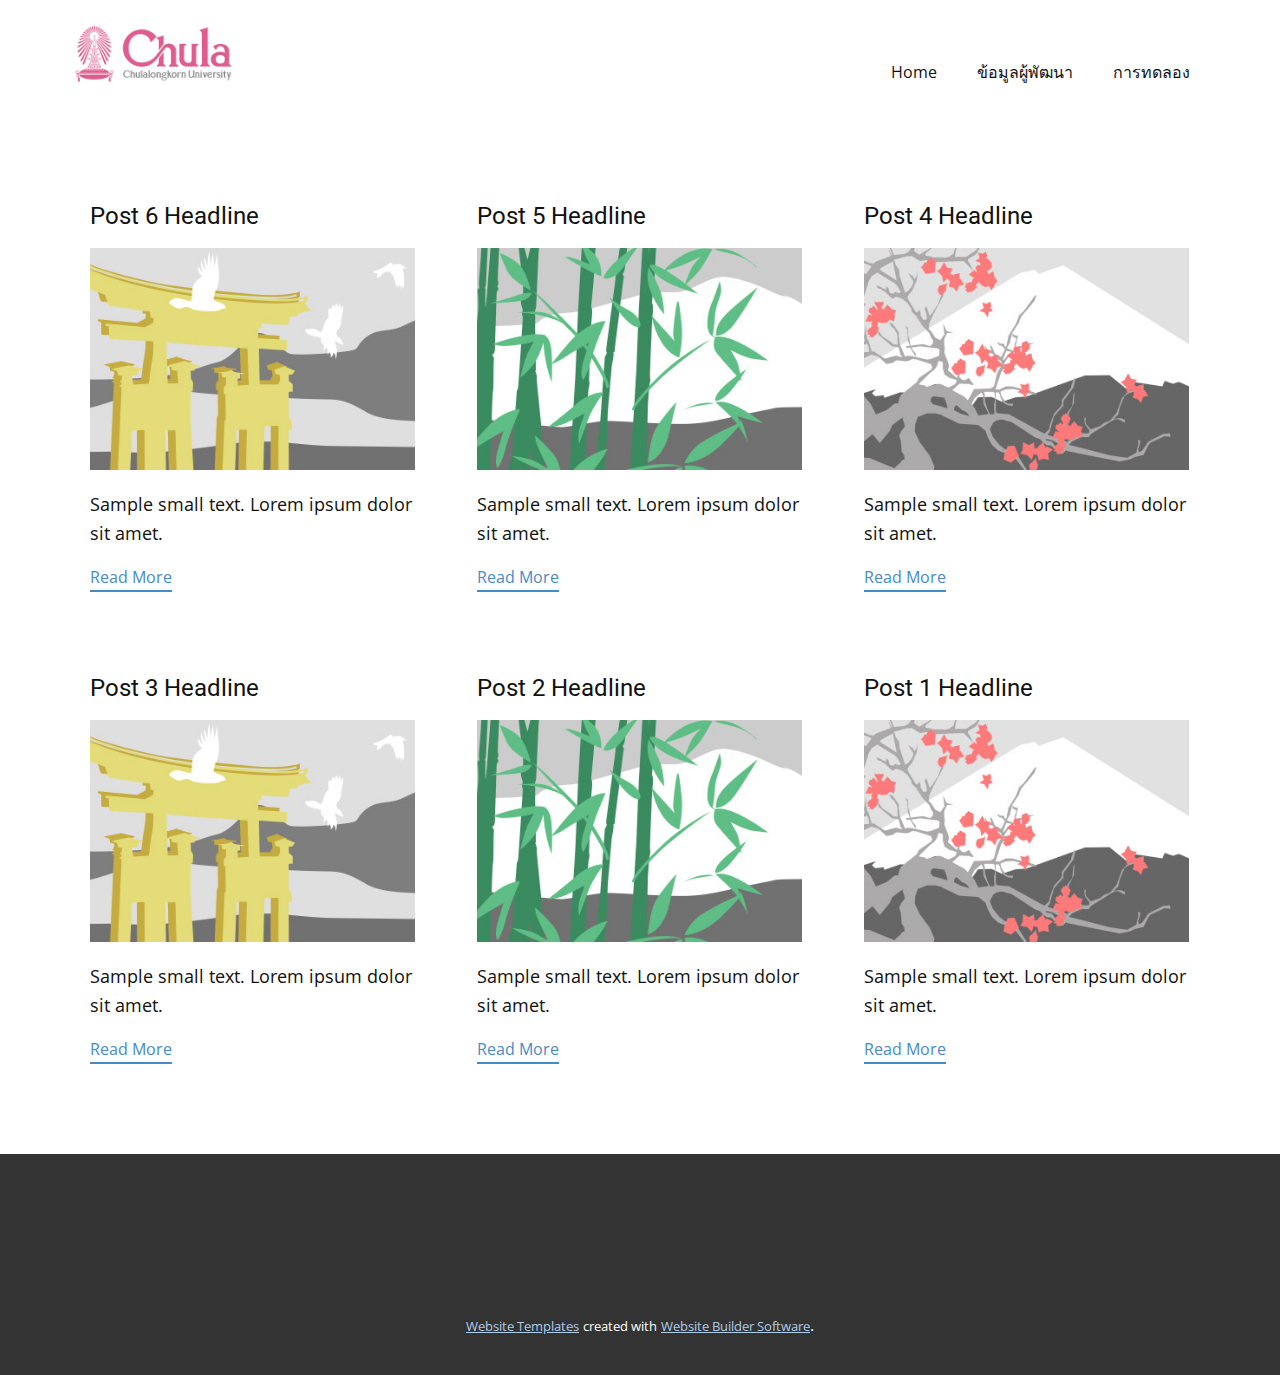
<file: blog/blog.html>
<!DOCTYPE html>
<html style="font-size: 16px;" lang="en"><head>
    <meta name="viewport" content="width=device-width, initial-scale=1.0">
    <meta charset="utf-8">
    <meta name="keywords" content="">
    <meta name="description" content="">
    <title>Blog Template</title>
    <link rel="stylesheet" href="../nicepage.css" media="screen">
<link rel="stylesheet" href="../Blog-Template.css" media="screen">
    <script class="u-script" type="text/javascript" src="../jquery.js" defer=""></script>
    <script class="u-script" type="text/javascript" src="../nicepage.js" defer=""></script>
    <meta name="generator" content="Nicepage 5.13.1, nicepage.com">
    <link id="u-theme-google-font" rel="stylesheet" href="https://fonts.googleapis.com/css?family=Roboto:100,100i,300,300i,400,400i,500,500i,700,700i,900,900i|Open+Sans:300,300i,400,400i,500,500i,600,600i,700,700i,800,800i">
    
    
    <script type="application/ld+json">{
		"@context": "http://schema.org",
		"@type": "Organization",
		"name": "",
		"logo": "images/download.png"
}</script>
    <meta name="theme-color" content="#478ac9">
  <meta data-intl-tel-input-cdn-path="intlTelInput/"></head>
  <body class="u-body u-xl-mode" data-lang="en"><header class="u-clearfix u-header u-header" id="sec-99fc"><div class="u-clearfix u-sheet u-valign-middle u-sheet-1">
        <a href="https://nicepage.com" class="u-image u-logo u-image-1" data-image-width="360" data-image-height="140">
          <img src="../images/download.png" class="u-logo-image u-logo-image-1">
        </a>
        <nav class="u-menu u-menu-one-level u-offcanvas u-menu-1">
          <div class="menu-collapse" style="font-size: 1rem; letter-spacing: 0px;">
            <a class="u-button-style u-custom-left-right-menu-spacing u-custom-padding-bottom u-custom-top-bottom-menu-spacing u-nav-link u-text-active-palette-1-base u-text-hover-palette-2-base" href="#">
              <svg class="u-svg-link" viewBox="0 0 24 24"><use xmlns:xlink="http://www.w3.org/1999/xlink" xlink:href="#menu-hamburger"></use></svg>
              <svg class="u-svg-content" version="1.1" id="menu-hamburger" viewBox="0 0 16 16" x="0px" y="0px" xmlns:xlink="http://www.w3.org/1999/xlink" xmlns="http://www.w3.org/2000/svg"><g><rect y="1" width="16" height="2"></rect><rect y="7" width="16" height="2"></rect><rect y="13" width="16" height="2"></rect>
</g></svg>
            </a>
          </div>
          <div class="u-custom-menu u-nav-container">
            <ul class="u-nav u-unstyled u-nav-1"><li class="u-nav-item"><a class="u-button-style u-nav-link u-text-active-palette-1-base u-text-hover-palette-2-base" href="../Home.html" style="padding: 10px 20px;">Home</a>
</li><li class="u-nav-item"><a class="u-button-style u-nav-link u-text-active-palette-1-base u-text-hover-palette-2-base" href="../ข้อมูลผู้พัฒนา" style="padding: 10px 20px;">ข้อมูลผู้พัฒนา</a>
</li><li class="u-nav-item"><a class="u-button-style u-nav-link u-text-active-palette-1-base u-text-hover-palette-2-base" href="../Page-1.html" style="padding: 10px 20px;">การทดลอง</a>
</li></ul>
          </div>
          <div class="u-custom-menu u-nav-container-collapse">
            <div class="u-black u-container-style u-inner-container-layout u-opacity u-opacity-95 u-sidenav">
              <div class="u-inner-container-layout u-sidenav-overflow">
                <div class="u-menu-close"></div>
                <ul class="u-align-center u-nav u-popupmenu-items u-unstyled u-nav-2"><li class="u-nav-item"><a class="u-button-style u-nav-link" href="../Home.html">Home</a>
</li><li class="u-nav-item"><a class="u-button-style u-nav-link" href="../ข้อมูลผู้พัฒนา">ข้อมูลผู้พัฒนา</a>
</li><li class="u-nav-item"><a class="u-button-style u-nav-link" href="../Page-1.html">การทดลอง</a>
</li></ul>
              </div>
            </div>
            <div class="u-black u-menu-overlay u-opacity u-opacity-70"></div>
          </div>
        </nav>
      </div></header>
    <section class="u-clearfix u-section-1" id="sec-c6be">
      <div class="u-clearfix u-sheet u-valign-middle u-sheet-1"><!--blog--><!--blog_options_json--><!--{"type":"Recent","source":"","tags":"","count":""}--><!--/blog_options_json-->
        <div class="u-blog u-expanded-width u-repeater u-repeater-1"><!--blog_post-->
          <div class="u-blog-post u-container-style u-repeater-item u-white u-repeater-item-1">
            <div class="u-container-layout u-similar-container u-valign-top u-container-layout-1"><!--blog_post_header-->
              <h4 class="u-blog-control u-text u-text-1">
                <a class="u-post-header-link" href="../blog/post-5.html">Post 6 Headline</a>
              </h4><!--/blog_post_header--><!--blog_post_image-->
              <a class="u-post-header-link" href="../blog/post-5.html"><img alt="" class="u-blog-control u-expanded-width u-image u-image-default u-image-1" src="../images/8ad73f3c.jpeg"></a><!--/blog_post_image--><!--blog_post_content-->
              <div class="u-blog-control u-post-content u-text u-text-2 fr-view">Sample small text. Lorem ipsum dolor sit amet.</div><!--/blog_post_content--><!--blog_post_readmore-->
              <a href="../blog/post-5.html" class="u-blog-control u-border-2 u-border-palette-1-base u-btn u-btn-rectangle u-button-style u-none u-btn-1"><!--blog_post_readmore_content--><!--options_json--><!--{"content":"","defaultValue":"Read More"}--><!--/options_json-->Read More<!--/blog_post_readmore_content--></a><!--/blog_post_readmore-->
            </div>
          </div><div class="u-blog-post u-container-style u-repeater-item u-video-cover u-white">
            <div class="u-container-layout u-similar-container u-valign-top u-container-layout-2"><!--blog_post_header-->
              <h4 class="u-blog-control u-text u-text-3">
                <a class="u-post-header-link" href="../blog/post-4.html">Post 5 Headline</a>
              </h4><!--/blog_post_header--><!--blog_post_image-->
              <a class="u-post-header-link" href="../blog/post-4.html"><img alt="" class="u-blog-control u-expanded-width u-image u-image-default u-image-2" src="../images/68f64b9d.jpeg"></a><!--/blog_post_image--><!--blog_post_content-->
              <div class="u-blog-control u-post-content u-text u-text-4 fr-view">Sample small text. Lorem ipsum dolor sit amet.</div><!--/blog_post_content--><!--blog_post_readmore-->
              <a href="../blog/post-4.html" class="u-blog-control u-border-2 u-border-palette-1-base u-btn u-btn-rectangle u-button-style u-none u-btn-2"><!--blog_post_readmore_content--><!--options_json--><!--{"content":"","defaultValue":"Read More"}--><!--/options_json-->Read More<!--/blog_post_readmore_content--></a><!--/blog_post_readmore-->
            </div>
          </div><div class="u-blog-post u-container-style u-repeater-item u-video-cover u-white">
            <div class="u-container-layout u-similar-container u-valign-top u-container-layout-3"><!--blog_post_header-->
              <h4 class="u-blog-control u-text u-text-5">
                <a class="u-post-header-link" href="../blog/post-3.html">Post 4 Headline</a>
              </h4><!--/blog_post_header--><!--blog_post_image-->
              <a class="u-post-header-link" href="../blog/post-3.html"><img alt="" class="u-blog-control u-expanded-width u-image u-image-default u-image-3" src="../images/0fd3416c.jpeg"></a><!--/blog_post_image--><!--blog_post_content-->
              <div class="u-blog-control u-post-content u-text u-text-6 fr-view">Sample small text. Lorem ipsum dolor sit amet.</div><!--/blog_post_content--><!--blog_post_readmore-->
              <a href="../blog/post-3.html" class="u-blog-control u-border-2 u-border-palette-1-base u-btn u-btn-rectangle u-button-style u-none u-btn-3"><!--blog_post_readmore_content--><!--options_json--><!--{"content":"","defaultValue":"Read More"}--><!--/options_json-->Read More<!--/blog_post_readmore_content--></a><!--/blog_post_readmore-->
            </div>
          </div><div class="u-blog-post u-container-style u-repeater-item u-white u-repeater-item-1">
            <div class="u-container-layout u-similar-container u-valign-top u-container-layout-1"><!--blog_post_header-->
              <h4 class="u-blog-control u-text u-text-1">
                <a class="u-post-header-link" href="../blog/post-2.html">Post 3 Headline</a>
              </h4><!--/blog_post_header--><!--blog_post_image-->
              <a class="u-post-header-link" href="../blog/post-2.html"><img alt="" class="u-blog-control u-expanded-width u-image u-image-default u-image-1" src="../images/8ad73f3c.jpeg"></a><!--/blog_post_image--><!--blog_post_content-->
              <div class="u-blog-control u-post-content u-text u-text-2 fr-view">Sample small text. Lorem ipsum dolor sit amet.</div><!--/blog_post_content--><!--blog_post_readmore-->
              <a href="../blog/post-2.html" class="u-blog-control u-border-2 u-border-palette-1-base u-btn u-btn-rectangle u-button-style u-none u-btn-1"><!--blog_post_readmore_content--><!--options_json--><!--{"content":"","defaultValue":"Read More"}--><!--/options_json-->Read More<!--/blog_post_readmore_content--></a><!--/blog_post_readmore-->
            </div>
          </div><div class="u-blog-post u-container-style u-repeater-item u-video-cover u-white">
            <div class="u-container-layout u-similar-container u-valign-top u-container-layout-2"><!--blog_post_header-->
              <h4 class="u-blog-control u-text u-text-3">
                <a class="u-post-header-link" href="../blog/post-1.html">Post 2 Headline</a>
              </h4><!--/blog_post_header--><!--blog_post_image-->
              <a class="u-post-header-link" href="../blog/post-1.html"><img alt="" class="u-blog-control u-expanded-width u-image u-image-default u-image-2" src="../images/68f64b9d.jpeg"></a><!--/blog_post_image--><!--blog_post_content-->
              <div class="u-blog-control u-post-content u-text u-text-4 fr-view">Sample small text. Lorem ipsum dolor sit amet.</div><!--/blog_post_content--><!--blog_post_readmore-->
              <a href="../blog/post-1.html" class="u-blog-control u-border-2 u-border-palette-1-base u-btn u-btn-rectangle u-button-style u-none u-btn-2"><!--blog_post_readmore_content--><!--options_json--><!--{"content":"","defaultValue":"Read More"}--><!--/options_json-->Read More<!--/blog_post_readmore_content--></a><!--/blog_post_readmore-->
            </div>
          </div><div class="u-blog-post u-container-style u-repeater-item u-video-cover u-white">
            <div class="u-container-layout u-similar-container u-valign-top u-container-layout-3"><!--blog_post_header-->
              <h4 class="u-blog-control u-text u-text-5">
                <a class="u-post-header-link" href="../blog/post.html">Post 1 Headline</a>
              </h4><!--/blog_post_header--><!--blog_post_image-->
              <a class="u-post-header-link" href="../blog/post.html"><img alt="" class="u-blog-control u-expanded-width u-image u-image-default u-image-3" src="../images/0fd3416c.jpeg"></a><!--/blog_post_image--><!--blog_post_content-->
              <div class="u-blog-control u-post-content u-text u-text-6 fr-view">Sample small text. Lorem ipsum dolor sit amet.</div><!--/blog_post_content--><!--blog_post_readmore-->
              <a href="../blog/post.html" class="u-blog-control u-border-2 u-border-palette-1-base u-btn u-btn-rectangle u-button-style u-none u-btn-3"><!--blog_post_readmore_content--><!--options_json--><!--{"content":"","defaultValue":"Read More"}--><!--/options_json-->Read More<!--/blog_post_readmore_content--></a><!--/blog_post_readmore-->
            </div>
          </div><!--/blog_post--><!--blog_post-->
          <!--/blog_post--><!--blog_post-->
          <!--/blog_post-->
        </div><!--/blog-->
      </div>
    </section>
    
    
    <footer class="u-align-center u-clearfix u-footer u-grey-80 u-footer" id="sec-a816"><div class="u-clearfix u-sheet u-sheet-1"></div></footer>
    <section class="u-backlink u-clearfix u-grey-80">
      <a class="u-link" href="https://nicepage.com/website-templates" target="_blank">
        <span>Website Templates</span>
      </a>
      <p class="u-text">
        <span>created with</span>
      </p>
      <a class="u-link" href="" target="_blank">
        <span>Website Builder Software</span>
      </a>. 
    </section>
  
</body></html>
</file>
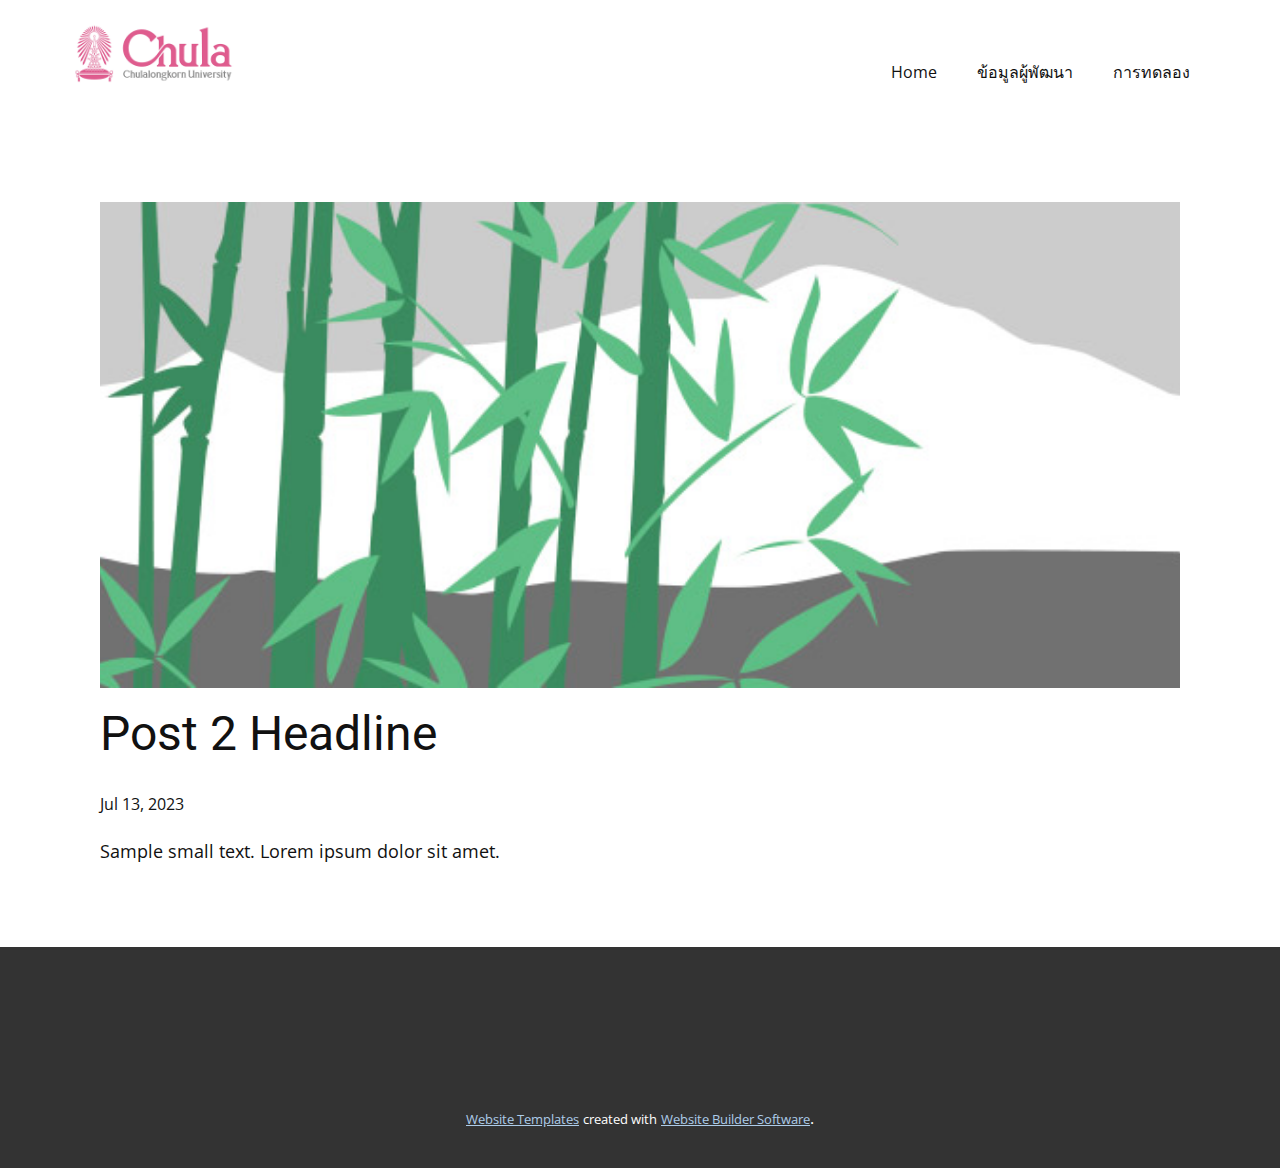
<file: blog/post-1.html>
<!DOCTYPE html>
<html style="font-size: 16px;" lang="en"><head>
    <meta name="viewport" content="width=device-width, initial-scale=1.0">
    <meta charset="utf-8">
    <meta name="keywords" content="Post 1 Headline">
    <meta name="description" content="">
    <title>Post 2 Headline</title>
    <link rel="stylesheet" href="../nicepage.css" media="screen">
<link rel="stylesheet" href="../Post-Template.css" media="screen">
    <script class="u-script" type="text/javascript" src="../jquery.js" defer=""></script>
    <script class="u-script" type="text/javascript" src="../nicepage.js" defer=""></script>
    <meta name="generator" content="Nicepage 5.13.1, nicepage.com">
    <link id="u-theme-google-font" rel="stylesheet" href="https://fonts.googleapis.com/css?family=Roboto:100,100i,300,300i,400,400i,500,500i,700,700i,900,900i|Open+Sans:300,300i,400,400i,500,500i,600,600i,700,700i,800,800i">
    
    
    <script type="application/ld+json">{
		"@context": "http://schema.org",
		"@type": "Organization",
		"name": "",
		"logo": "images/download.png"
}</script>
    <meta name="theme-color" content="#478ac9">
  <meta data-intl-tel-input-cdn-path="intlTelInput/"></head>
  <body class="u-body u-xl-mode" data-lang="en"><header class="u-clearfix u-header u-header" id="sec-99fc"><div class="u-clearfix u-sheet u-valign-middle u-sheet-1">
        <a href="https://nicepage.com" class="u-image u-logo u-image-1" data-image-width="360" data-image-height="140">
          <img src="../images/download.png" class="u-logo-image u-logo-image-1">
        </a>
        <nav class="u-menu u-menu-one-level u-offcanvas u-menu-1">
          <div class="menu-collapse" style="font-size: 1rem; letter-spacing: 0px;">
            <a class="u-button-style u-custom-left-right-menu-spacing u-custom-padding-bottom u-custom-top-bottom-menu-spacing u-nav-link u-text-active-palette-1-base u-text-hover-palette-2-base" href="#">
              <svg class="u-svg-link" viewBox="0 0 24 24"><use xmlns:xlink="http://www.w3.org/1999/xlink" xlink:href="#menu-hamburger"></use></svg>
              <svg class="u-svg-content" version="1.1" id="menu-hamburger" viewBox="0 0 16 16" x="0px" y="0px" xmlns:xlink="http://www.w3.org/1999/xlink" xmlns="http://www.w3.org/2000/svg"><g><rect y="1" width="16" height="2"></rect><rect y="7" width="16" height="2"></rect><rect y="13" width="16" height="2"></rect>
</g></svg>
            </a>
          </div>
          <div class="u-custom-menu u-nav-container">
            <ul class="u-nav u-unstyled u-nav-1"><li class="u-nav-item"><a class="u-button-style u-nav-link u-text-active-palette-1-base u-text-hover-palette-2-base" href="../Home.html" style="padding: 10px 20px;">Home</a>
</li><li class="u-nav-item"><a class="u-button-style u-nav-link u-text-active-palette-1-base u-text-hover-palette-2-base" href="../ข้อมูลผู้พัฒนา" style="padding: 10px 20px;">ข้อมูลผู้พัฒนา</a>
</li><li class="u-nav-item"><a class="u-button-style u-nav-link u-text-active-palette-1-base u-text-hover-palette-2-base" href="../Page-1.html" style="padding: 10px 20px;">การทดลอง</a>
</li></ul>
          </div>
          <div class="u-custom-menu u-nav-container-collapse">
            <div class="u-black u-container-style u-inner-container-layout u-opacity u-opacity-95 u-sidenav">
              <div class="u-inner-container-layout u-sidenav-overflow">
                <div class="u-menu-close"></div>
                <ul class="u-align-center u-nav u-popupmenu-items u-unstyled u-nav-2"><li class="u-nav-item"><a class="u-button-style u-nav-link" href="../Home.html">Home</a>
</li><li class="u-nav-item"><a class="u-button-style u-nav-link" href="../ข้อมูลผู้พัฒนา">ข้อมูลผู้พัฒนา</a>
</li><li class="u-nav-item"><a class="u-button-style u-nav-link" href="../Page-1.html">การทดลอง</a>
</li></ul>
              </div>
            </div>
            <div class="u-black u-menu-overlay u-opacity u-opacity-70"></div>
          </div>
        </nav>
      </div></header>
    <section class="u-align-center u-clearfix u-section-1" id="sec-ee41">
      <div class="u-clearfix u-sheet u-valign-middle-md u-valign-middle-sm u-valign-middle-xs u-sheet-1"><!--post_details--><!--post_details_options_json--><!--{"source":""}--><!--/post_details_options_json--><!--blog_post-->
        <div class="u-container-style u-expanded-width u-post-details u-post-details-1">
          <div class="u-container-layout u-valign-middle u-container-layout-1"><!--blog_post_image-->
            <img alt="" class="u-blog-control u-expanded-width u-image u-image-default u-image-1" src="../images/68f64b9d.jpeg"><!--/blog_post_image--><!--blog_post_header-->
            <h2 class="u-blog-control u-text u-text-1">Post 2 Headline</h2><!--/blog_post_header--><!--blog_post_metadata-->
            <div class="u-blog-control u-metadata u-metadata-1"><!--blog_post_metadata_date-->
              <span class="u-meta-date u-meta-icon">Jul 13, 2023</span><!--/blog_post_metadata_date--><!--blog_post_metadata_category-->
              <!--/blog_post_metadata_category--><!--blog_post_metadata_comments-->
              <!--/blog_post_metadata_comments-->
            </div><!--/blog_post_metadata--><!--blog_post_content-->
            <div class="u-align-justify u-blog-control u-post-content u-text u-text-2 fr-view">
  Sample small text. Lorem ipsum dolor sit amet.
  </div><!--/blog_post_content-->
          </div>
        </div><!--/blog_post--><!--/post_details-->
      </div>
    </section>
    
    
    <footer class="u-align-center u-clearfix u-footer u-grey-80 u-footer" id="sec-a816"><div class="u-clearfix u-sheet u-sheet-1"></div></footer>
    <section class="u-backlink u-clearfix u-grey-80">
      <a class="u-link" href="https://nicepage.com/website-templates" target="_blank">
        <span>Website Templates</span>
      </a>
      <p class="u-text">
        <span>created with</span>
      </p>
      <a class="u-link" href="" target="_blank">
        <span>Website Builder Software</span>
      </a>. 
    </section>
  
</body></html>
</file>
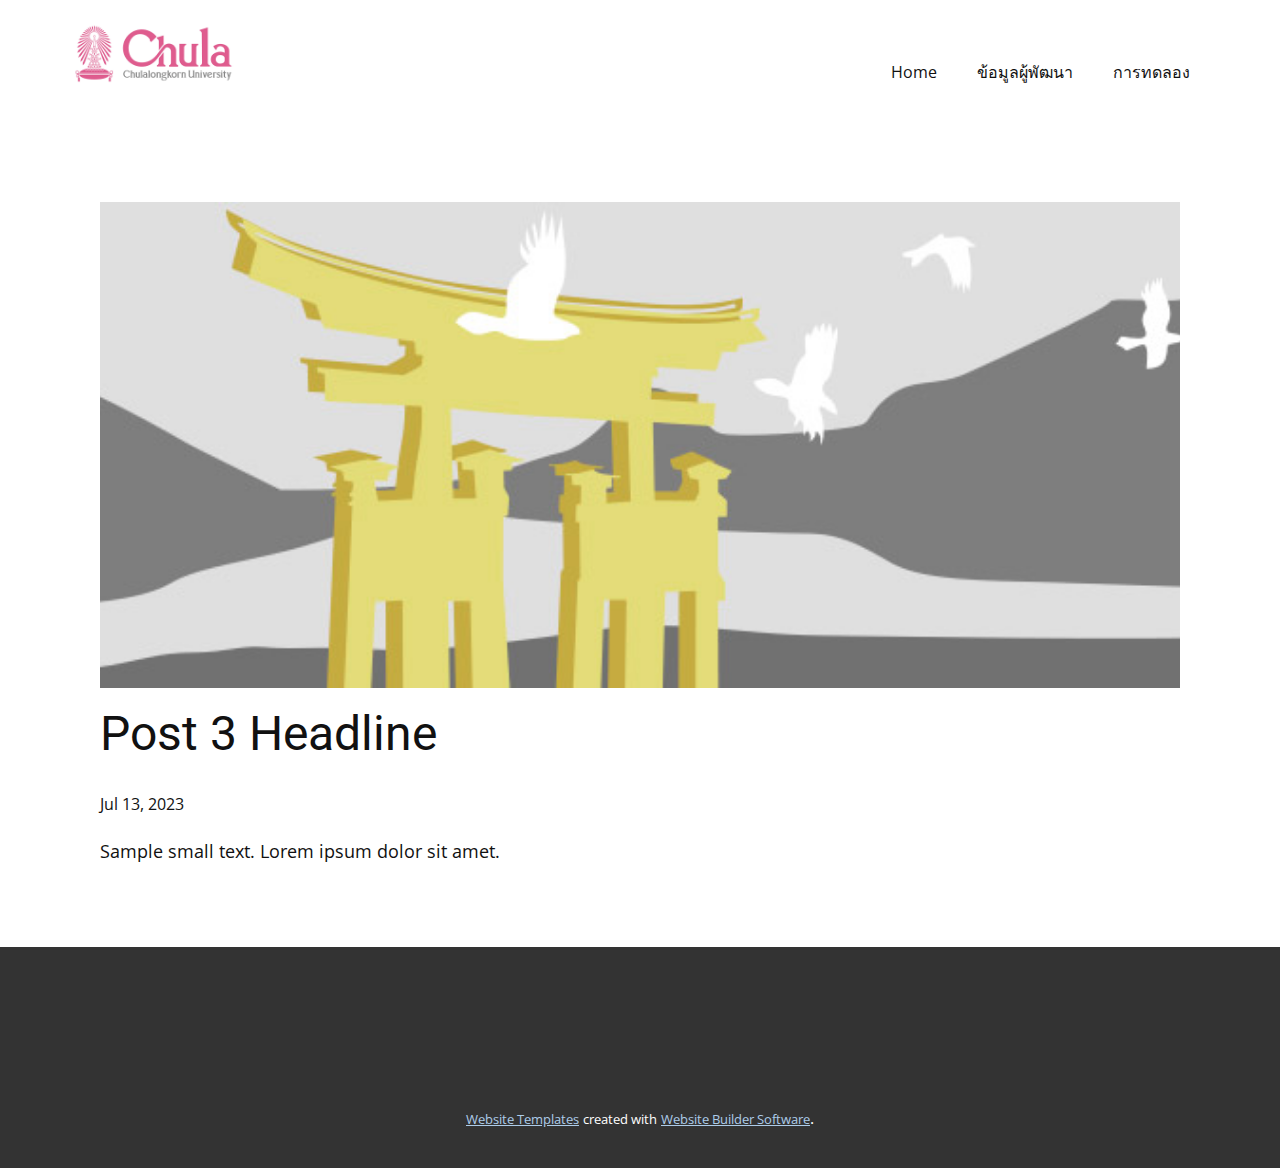
<file: blog/post-2.html>
<!DOCTYPE html>
<html style="font-size: 16px;" lang="en"><head>
    <meta name="viewport" content="width=device-width, initial-scale=1.0">
    <meta charset="utf-8">
    <meta name="keywords" content="Post 1 Headline">
    <meta name="description" content="">
    <title>Post 3 Headline</title>
    <link rel="stylesheet" href="../nicepage.css" media="screen">
<link rel="stylesheet" href="../Post-Template.css" media="screen">
    <script class="u-script" type="text/javascript" src="../jquery.js" defer=""></script>
    <script class="u-script" type="text/javascript" src="../nicepage.js" defer=""></script>
    <meta name="generator" content="Nicepage 5.13.1, nicepage.com">
    <link id="u-theme-google-font" rel="stylesheet" href="https://fonts.googleapis.com/css?family=Roboto:100,100i,300,300i,400,400i,500,500i,700,700i,900,900i|Open+Sans:300,300i,400,400i,500,500i,600,600i,700,700i,800,800i">
    
    
    <script type="application/ld+json">{
		"@context": "http://schema.org",
		"@type": "Organization",
		"name": "",
		"logo": "images/download.png"
}</script>
    <meta name="theme-color" content="#478ac9">
  <meta data-intl-tel-input-cdn-path="intlTelInput/"></head>
  <body class="u-body u-xl-mode" data-lang="en"><header class="u-clearfix u-header u-header" id="sec-99fc"><div class="u-clearfix u-sheet u-valign-middle u-sheet-1">
        <a href="https://nicepage.com" class="u-image u-logo u-image-1" data-image-width="360" data-image-height="140">
          <img src="../images/download.png" class="u-logo-image u-logo-image-1">
        </a>
        <nav class="u-menu u-menu-one-level u-offcanvas u-menu-1">
          <div class="menu-collapse" style="font-size: 1rem; letter-spacing: 0px;">
            <a class="u-button-style u-custom-left-right-menu-spacing u-custom-padding-bottom u-custom-top-bottom-menu-spacing u-nav-link u-text-active-palette-1-base u-text-hover-palette-2-base" href="#">
              <svg class="u-svg-link" viewBox="0 0 24 24"><use xmlns:xlink="http://www.w3.org/1999/xlink" xlink:href="#menu-hamburger"></use></svg>
              <svg class="u-svg-content" version="1.1" id="menu-hamburger" viewBox="0 0 16 16" x="0px" y="0px" xmlns:xlink="http://www.w3.org/1999/xlink" xmlns="http://www.w3.org/2000/svg"><g><rect y="1" width="16" height="2"></rect><rect y="7" width="16" height="2"></rect><rect y="13" width="16" height="2"></rect>
</g></svg>
            </a>
          </div>
          <div class="u-custom-menu u-nav-container">
            <ul class="u-nav u-unstyled u-nav-1"><li class="u-nav-item"><a class="u-button-style u-nav-link u-text-active-palette-1-base u-text-hover-palette-2-base" href="../Home.html" style="padding: 10px 20px;">Home</a>
</li><li class="u-nav-item"><a class="u-button-style u-nav-link u-text-active-palette-1-base u-text-hover-palette-2-base" href="../ข้อมูลผู้พัฒนา" style="padding: 10px 20px;">ข้อมูลผู้พัฒนา</a>
</li><li class="u-nav-item"><a class="u-button-style u-nav-link u-text-active-palette-1-base u-text-hover-palette-2-base" href="../Page-1.html" style="padding: 10px 20px;">การทดลอง</a>
</li></ul>
          </div>
          <div class="u-custom-menu u-nav-container-collapse">
            <div class="u-black u-container-style u-inner-container-layout u-opacity u-opacity-95 u-sidenav">
              <div class="u-inner-container-layout u-sidenav-overflow">
                <div class="u-menu-close"></div>
                <ul class="u-align-center u-nav u-popupmenu-items u-unstyled u-nav-2"><li class="u-nav-item"><a class="u-button-style u-nav-link" href="../Home.html">Home</a>
</li><li class="u-nav-item"><a class="u-button-style u-nav-link" href="../ข้อมูลผู้พัฒนา">ข้อมูลผู้พัฒนา</a>
</li><li class="u-nav-item"><a class="u-button-style u-nav-link" href="../Page-1.html">การทดลอง</a>
</li></ul>
              </div>
            </div>
            <div class="u-black u-menu-overlay u-opacity u-opacity-70"></div>
          </div>
        </nav>
      </div></header>
    <section class="u-align-center u-clearfix u-section-1" id="sec-ee41">
      <div class="u-clearfix u-sheet u-valign-middle-md u-valign-middle-sm u-valign-middle-xs u-sheet-1"><!--post_details--><!--post_details_options_json--><!--{"source":""}--><!--/post_details_options_json--><!--blog_post-->
        <div class="u-container-style u-expanded-width u-post-details u-post-details-1">
          <div class="u-container-layout u-valign-middle u-container-layout-1"><!--blog_post_image-->
            <img alt="" class="u-blog-control u-expanded-width u-image u-image-default u-image-1" src="../images/8ad73f3c.jpeg"><!--/blog_post_image--><!--blog_post_header-->
            <h2 class="u-blog-control u-text u-text-1">Post 3 Headline</h2><!--/blog_post_header--><!--blog_post_metadata-->
            <div class="u-blog-control u-metadata u-metadata-1"><!--blog_post_metadata_date-->
              <span class="u-meta-date u-meta-icon">Jul 13, 2023</span><!--/blog_post_metadata_date--><!--blog_post_metadata_category-->
              <!--/blog_post_metadata_category--><!--blog_post_metadata_comments-->
              <!--/blog_post_metadata_comments-->
            </div><!--/blog_post_metadata--><!--blog_post_content-->
            <div class="u-align-justify u-blog-control u-post-content u-text u-text-2 fr-view">
  Sample small text. Lorem ipsum dolor sit amet.
  </div><!--/blog_post_content-->
          </div>
        </div><!--/blog_post--><!--/post_details-->
      </div>
    </section>
    
    
    <footer class="u-align-center u-clearfix u-footer u-grey-80 u-footer" id="sec-a816"><div class="u-clearfix u-sheet u-sheet-1"></div></footer>
    <section class="u-backlink u-clearfix u-grey-80">
      <a class="u-link" href="https://nicepage.com/website-templates" target="_blank">
        <span>Website Templates</span>
      </a>
      <p class="u-text">
        <span>created with</span>
      </p>
      <a class="u-link" href="" target="_blank">
        <span>Website Builder Software</span>
      </a>. 
    </section>
  
</body></html>
</file>
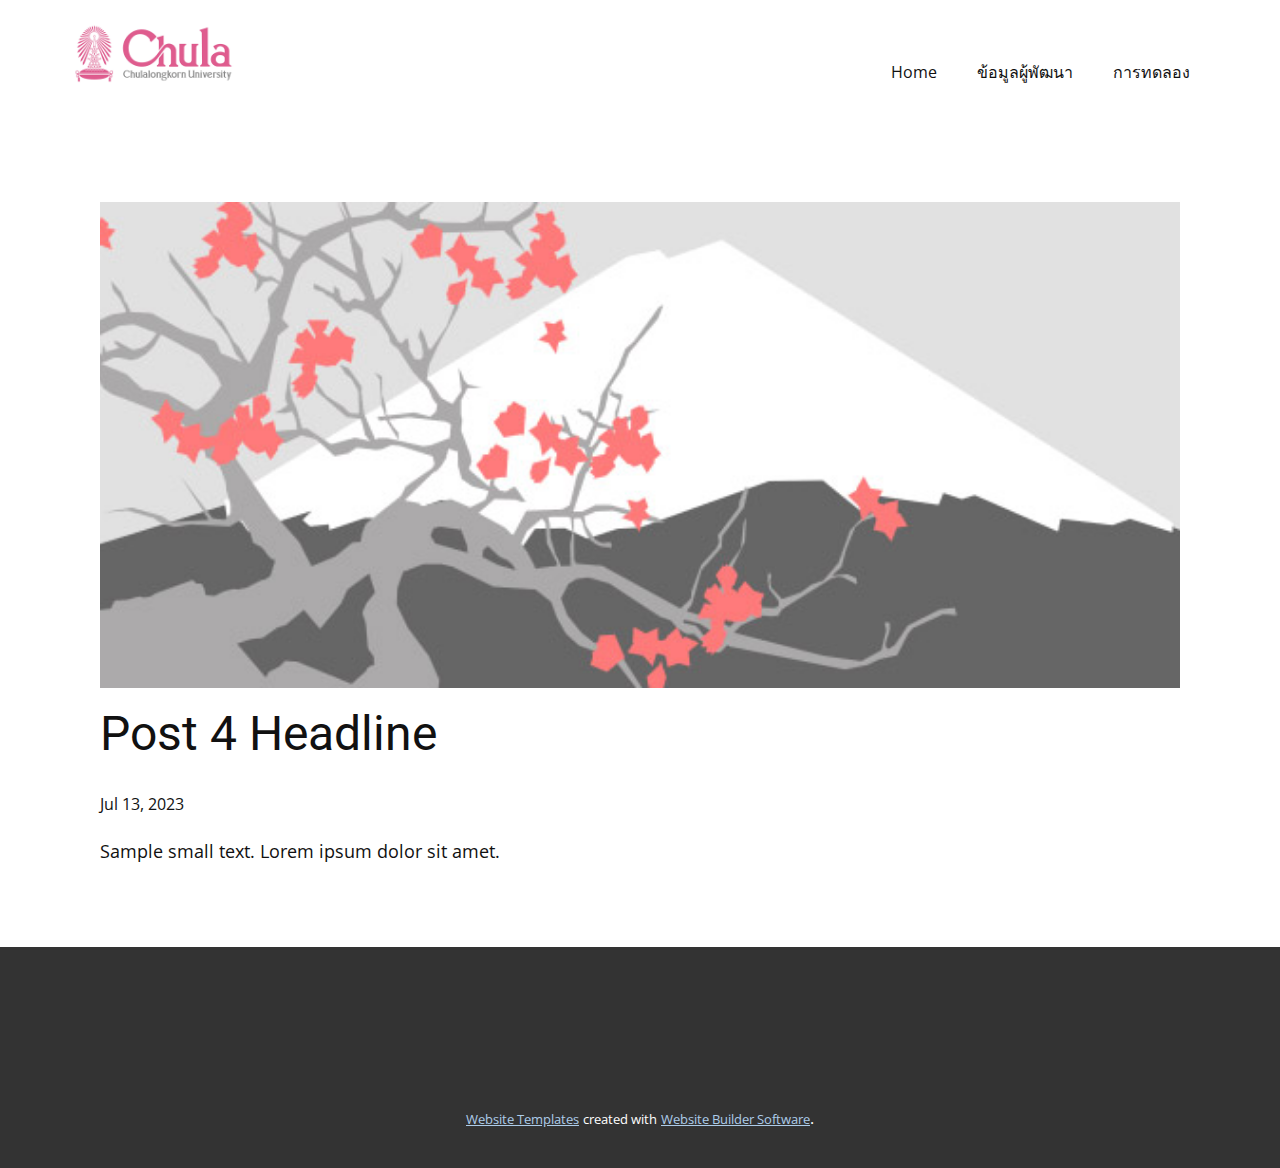
<file: blog/post-3.html>
<!DOCTYPE html>
<html style="font-size: 16px;" lang="en"><head>
    <meta name="viewport" content="width=device-width, initial-scale=1.0">
    <meta charset="utf-8">
    <meta name="keywords" content="Post 1 Headline">
    <meta name="description" content="">
    <title>Post 4 Headline</title>
    <link rel="stylesheet" href="../nicepage.css" media="screen">
<link rel="stylesheet" href="../Post-Template.css" media="screen">
    <script class="u-script" type="text/javascript" src="../jquery.js" defer=""></script>
    <script class="u-script" type="text/javascript" src="../nicepage.js" defer=""></script>
    <meta name="generator" content="Nicepage 5.13.1, nicepage.com">
    <link id="u-theme-google-font" rel="stylesheet" href="https://fonts.googleapis.com/css?family=Roboto:100,100i,300,300i,400,400i,500,500i,700,700i,900,900i|Open+Sans:300,300i,400,400i,500,500i,600,600i,700,700i,800,800i">
    
    
    <script type="application/ld+json">{
		"@context": "http://schema.org",
		"@type": "Organization",
		"name": "",
		"logo": "images/download.png"
}</script>
    <meta name="theme-color" content="#478ac9">
  <meta data-intl-tel-input-cdn-path="intlTelInput/"></head>
  <body class="u-body u-xl-mode" data-lang="en"><header class="u-clearfix u-header u-header" id="sec-99fc"><div class="u-clearfix u-sheet u-valign-middle u-sheet-1">
        <a href="https://nicepage.com" class="u-image u-logo u-image-1" data-image-width="360" data-image-height="140">
          <img src="../images/download.png" class="u-logo-image u-logo-image-1">
        </a>
        <nav class="u-menu u-menu-one-level u-offcanvas u-menu-1">
          <div class="menu-collapse" style="font-size: 1rem; letter-spacing: 0px;">
            <a class="u-button-style u-custom-left-right-menu-spacing u-custom-padding-bottom u-custom-top-bottom-menu-spacing u-nav-link u-text-active-palette-1-base u-text-hover-palette-2-base" href="#">
              <svg class="u-svg-link" viewBox="0 0 24 24"><use xmlns:xlink="http://www.w3.org/1999/xlink" xlink:href="#menu-hamburger"></use></svg>
              <svg class="u-svg-content" version="1.1" id="menu-hamburger" viewBox="0 0 16 16" x="0px" y="0px" xmlns:xlink="http://www.w3.org/1999/xlink" xmlns="http://www.w3.org/2000/svg"><g><rect y="1" width="16" height="2"></rect><rect y="7" width="16" height="2"></rect><rect y="13" width="16" height="2"></rect>
</g></svg>
            </a>
          </div>
          <div class="u-custom-menu u-nav-container">
            <ul class="u-nav u-unstyled u-nav-1"><li class="u-nav-item"><a class="u-button-style u-nav-link u-text-active-palette-1-base u-text-hover-palette-2-base" href="../Home.html" style="padding: 10px 20px;">Home</a>
</li><li class="u-nav-item"><a class="u-button-style u-nav-link u-text-active-palette-1-base u-text-hover-palette-2-base" href="../ข้อมูลผู้พัฒนา" style="padding: 10px 20px;">ข้อมูลผู้พัฒนา</a>
</li><li class="u-nav-item"><a class="u-button-style u-nav-link u-text-active-palette-1-base u-text-hover-palette-2-base" href="../Page-1.html" style="padding: 10px 20px;">การทดลอง</a>
</li></ul>
          </div>
          <div class="u-custom-menu u-nav-container-collapse">
            <div class="u-black u-container-style u-inner-container-layout u-opacity u-opacity-95 u-sidenav">
              <div class="u-inner-container-layout u-sidenav-overflow">
                <div class="u-menu-close"></div>
                <ul class="u-align-center u-nav u-popupmenu-items u-unstyled u-nav-2"><li class="u-nav-item"><a class="u-button-style u-nav-link" href="../Home.html">Home</a>
</li><li class="u-nav-item"><a class="u-button-style u-nav-link" href="../ข้อมูลผู้พัฒนา">ข้อมูลผู้พัฒนา</a>
</li><li class="u-nav-item"><a class="u-button-style u-nav-link" href="../Page-1.html">การทดลอง</a>
</li></ul>
              </div>
            </div>
            <div class="u-black u-menu-overlay u-opacity u-opacity-70"></div>
          </div>
        </nav>
      </div></header>
    <section class="u-align-center u-clearfix u-section-1" id="sec-ee41">
      <div class="u-clearfix u-sheet u-valign-middle-md u-valign-middle-sm u-valign-middle-xs u-sheet-1"><!--post_details--><!--post_details_options_json--><!--{"source":""}--><!--/post_details_options_json--><!--blog_post-->
        <div class="u-container-style u-expanded-width u-post-details u-post-details-1">
          <div class="u-container-layout u-valign-middle u-container-layout-1"><!--blog_post_image-->
            <img alt="" class="u-blog-control u-expanded-width u-image u-image-default u-image-1" src="../images/0fd3416c.jpeg"><!--/blog_post_image--><!--blog_post_header-->
            <h2 class="u-blog-control u-text u-text-1">Post 4 Headline</h2><!--/blog_post_header--><!--blog_post_metadata-->
            <div class="u-blog-control u-metadata u-metadata-1"><!--blog_post_metadata_date-->
              <span class="u-meta-date u-meta-icon">Jul 13, 2023</span><!--/blog_post_metadata_date--><!--blog_post_metadata_category-->
              <!--/blog_post_metadata_category--><!--blog_post_metadata_comments-->
              <!--/blog_post_metadata_comments-->
            </div><!--/blog_post_metadata--><!--blog_post_content-->
            <div class="u-align-justify u-blog-control u-post-content u-text u-text-2 fr-view">
  Sample small text. Lorem ipsum dolor sit amet.
  </div><!--/blog_post_content-->
          </div>
        </div><!--/blog_post--><!--/post_details-->
      </div>
    </section>
    
    
    <footer class="u-align-center u-clearfix u-footer u-grey-80 u-footer" id="sec-a816"><div class="u-clearfix u-sheet u-sheet-1"></div></footer>
    <section class="u-backlink u-clearfix u-grey-80">
      <a class="u-link" href="https://nicepage.com/website-templates" target="_blank">
        <span>Website Templates</span>
      </a>
      <p class="u-text">
        <span>created with</span>
      </p>
      <a class="u-link" href="" target="_blank">
        <span>Website Builder Software</span>
      </a>. 
    </section>
  
</body></html>
</file>
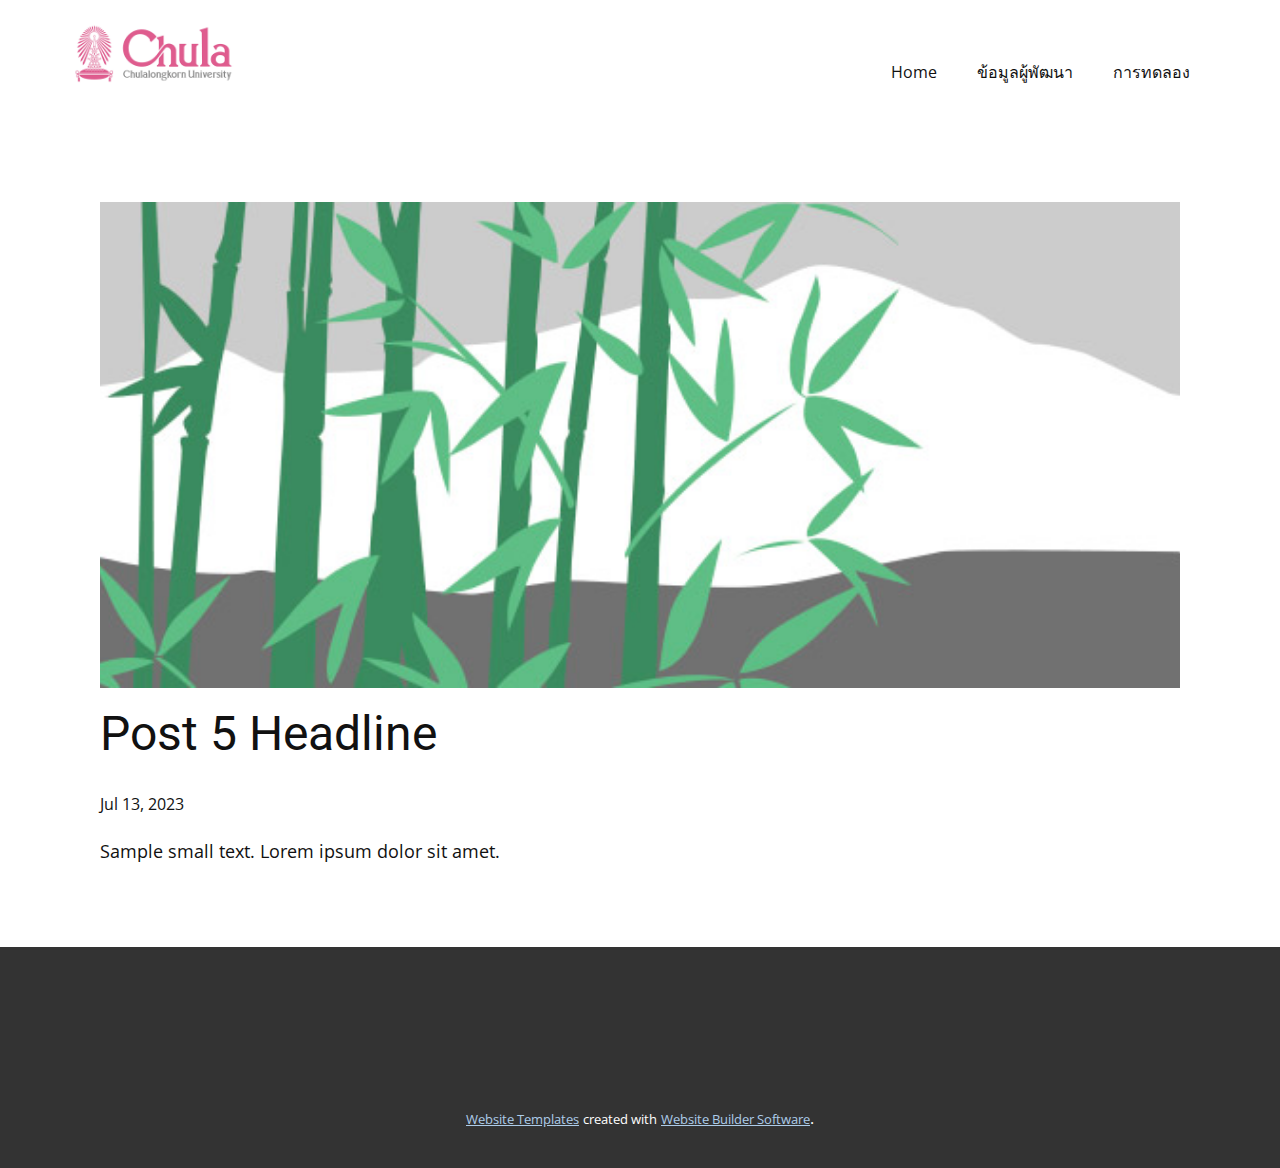
<file: blog/post-4.html>
<!DOCTYPE html>
<html style="font-size: 16px;" lang="en"><head>
    <meta name="viewport" content="width=device-width, initial-scale=1.0">
    <meta charset="utf-8">
    <meta name="keywords" content="Post 1 Headline">
    <meta name="description" content="">
    <title>Post 5 Headline</title>
    <link rel="stylesheet" href="../nicepage.css" media="screen">
<link rel="stylesheet" href="../Post-Template.css" media="screen">
    <script class="u-script" type="text/javascript" src="../jquery.js" defer=""></script>
    <script class="u-script" type="text/javascript" src="../nicepage.js" defer=""></script>
    <meta name="generator" content="Nicepage 5.13.1, nicepage.com">
    <link id="u-theme-google-font" rel="stylesheet" href="https://fonts.googleapis.com/css?family=Roboto:100,100i,300,300i,400,400i,500,500i,700,700i,900,900i|Open+Sans:300,300i,400,400i,500,500i,600,600i,700,700i,800,800i">
    
    
    <script type="application/ld+json">{
		"@context": "http://schema.org",
		"@type": "Organization",
		"name": "",
		"logo": "images/download.png"
}</script>
    <meta name="theme-color" content="#478ac9">
  <meta data-intl-tel-input-cdn-path="intlTelInput/"></head>
  <body class="u-body u-xl-mode" data-lang="en"><header class="u-clearfix u-header u-header" id="sec-99fc"><div class="u-clearfix u-sheet u-valign-middle u-sheet-1">
        <a href="https://nicepage.com" class="u-image u-logo u-image-1" data-image-width="360" data-image-height="140">
          <img src="../images/download.png" class="u-logo-image u-logo-image-1">
        </a>
        <nav class="u-menu u-menu-one-level u-offcanvas u-menu-1">
          <div class="menu-collapse" style="font-size: 1rem; letter-spacing: 0px;">
            <a class="u-button-style u-custom-left-right-menu-spacing u-custom-padding-bottom u-custom-top-bottom-menu-spacing u-nav-link u-text-active-palette-1-base u-text-hover-palette-2-base" href="#">
              <svg class="u-svg-link" viewBox="0 0 24 24"><use xmlns:xlink="http://www.w3.org/1999/xlink" xlink:href="#menu-hamburger"></use></svg>
              <svg class="u-svg-content" version="1.1" id="menu-hamburger" viewBox="0 0 16 16" x="0px" y="0px" xmlns:xlink="http://www.w3.org/1999/xlink" xmlns="http://www.w3.org/2000/svg"><g><rect y="1" width="16" height="2"></rect><rect y="7" width="16" height="2"></rect><rect y="13" width="16" height="2"></rect>
</g></svg>
            </a>
          </div>
          <div class="u-custom-menu u-nav-container">
            <ul class="u-nav u-unstyled u-nav-1"><li class="u-nav-item"><a class="u-button-style u-nav-link u-text-active-palette-1-base u-text-hover-palette-2-base" href="../Home.html" style="padding: 10px 20px;">Home</a>
</li><li class="u-nav-item"><a class="u-button-style u-nav-link u-text-active-palette-1-base u-text-hover-palette-2-base" href="../ข้อมูลผู้พัฒนา" style="padding: 10px 20px;">ข้อมูลผู้พัฒนา</a>
</li><li class="u-nav-item"><a class="u-button-style u-nav-link u-text-active-palette-1-base u-text-hover-palette-2-base" href="../Page-1.html" style="padding: 10px 20px;">การทดลอง</a>
</li></ul>
          </div>
          <div class="u-custom-menu u-nav-container-collapse">
            <div class="u-black u-container-style u-inner-container-layout u-opacity u-opacity-95 u-sidenav">
              <div class="u-inner-container-layout u-sidenav-overflow">
                <div class="u-menu-close"></div>
                <ul class="u-align-center u-nav u-popupmenu-items u-unstyled u-nav-2"><li class="u-nav-item"><a class="u-button-style u-nav-link" href="../Home.html">Home</a>
</li><li class="u-nav-item"><a class="u-button-style u-nav-link" href="../ข้อมูลผู้พัฒนา">ข้อมูลผู้พัฒนา</a>
</li><li class="u-nav-item"><a class="u-button-style u-nav-link" href="../Page-1.html">การทดลอง</a>
</li></ul>
              </div>
            </div>
            <div class="u-black u-menu-overlay u-opacity u-opacity-70"></div>
          </div>
        </nav>
      </div></header>
    <section class="u-align-center u-clearfix u-section-1" id="sec-ee41">
      <div class="u-clearfix u-sheet u-valign-middle-md u-valign-middle-sm u-valign-middle-xs u-sheet-1"><!--post_details--><!--post_details_options_json--><!--{"source":""}--><!--/post_details_options_json--><!--blog_post-->
        <div class="u-container-style u-expanded-width u-post-details u-post-details-1">
          <div class="u-container-layout u-valign-middle u-container-layout-1"><!--blog_post_image-->
            <img alt="" class="u-blog-control u-expanded-width u-image u-image-default u-image-1" src="../images/68f64b9d.jpeg"><!--/blog_post_image--><!--blog_post_header-->
            <h2 class="u-blog-control u-text u-text-1">Post 5 Headline</h2><!--/blog_post_header--><!--blog_post_metadata-->
            <div class="u-blog-control u-metadata u-metadata-1"><!--blog_post_metadata_date-->
              <span class="u-meta-date u-meta-icon">Jul 13, 2023</span><!--/blog_post_metadata_date--><!--blog_post_metadata_category-->
              <!--/blog_post_metadata_category--><!--blog_post_metadata_comments-->
              <!--/blog_post_metadata_comments-->
            </div><!--/blog_post_metadata--><!--blog_post_content-->
            <div class="u-align-justify u-blog-control u-post-content u-text u-text-2 fr-view">
  Sample small text. Lorem ipsum dolor sit amet.
  </div><!--/blog_post_content-->
          </div>
        </div><!--/blog_post--><!--/post_details-->
      </div>
    </section>
    
    
    <footer class="u-align-center u-clearfix u-footer u-grey-80 u-footer" id="sec-a816"><div class="u-clearfix u-sheet u-sheet-1"></div></footer>
    <section class="u-backlink u-clearfix u-grey-80">
      <a class="u-link" href="https://nicepage.com/website-templates" target="_blank">
        <span>Website Templates</span>
      </a>
      <p class="u-text">
        <span>created with</span>
      </p>
      <a class="u-link" href="" target="_blank">
        <span>Website Builder Software</span>
      </a>. 
    </section>
  
</body></html>
</file>
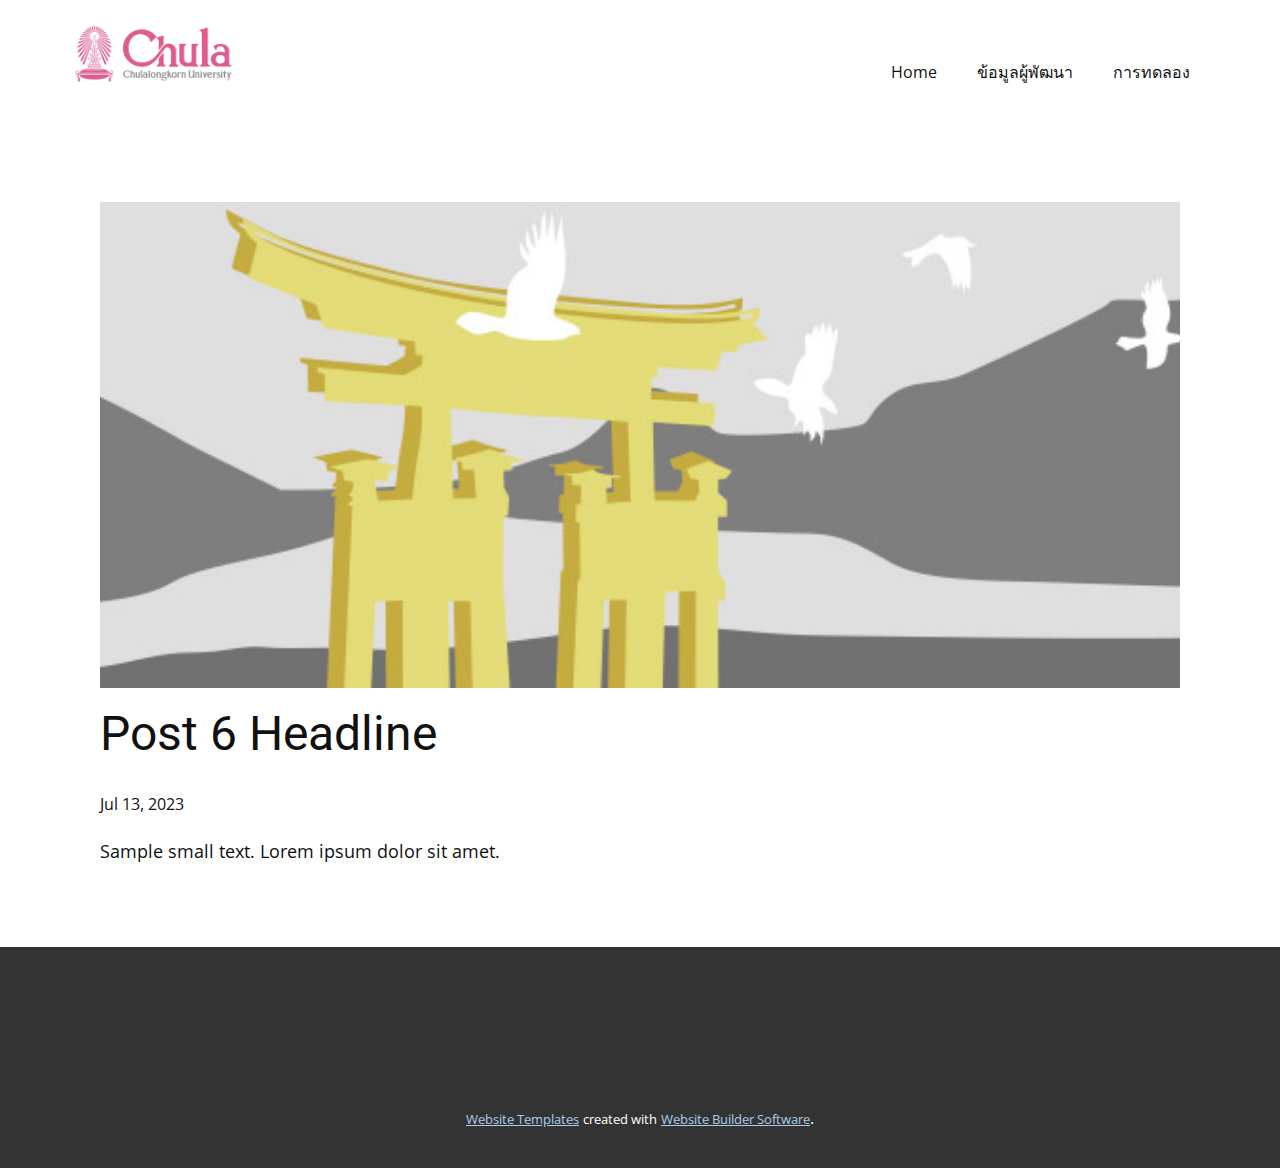
<file: blog/post-5.html>
<!DOCTYPE html>
<html style="font-size: 16px;" lang="en"><head>
    <meta name="viewport" content="width=device-width, initial-scale=1.0">
    <meta charset="utf-8">
    <meta name="keywords" content="Post 1 Headline">
    <meta name="description" content="">
    <title>Post 6 Headline</title>
    <link rel="stylesheet" href="../nicepage.css" media="screen">
<link rel="stylesheet" href="../Post-Template.css" media="screen">
    <script class="u-script" type="text/javascript" src="../jquery.js" defer=""></script>
    <script class="u-script" type="text/javascript" src="../nicepage.js" defer=""></script>
    <meta name="generator" content="Nicepage 5.13.1, nicepage.com">
    <link id="u-theme-google-font" rel="stylesheet" href="https://fonts.googleapis.com/css?family=Roboto:100,100i,300,300i,400,400i,500,500i,700,700i,900,900i|Open+Sans:300,300i,400,400i,500,500i,600,600i,700,700i,800,800i">
    
    
    <script type="application/ld+json">{
		"@context": "http://schema.org",
		"@type": "Organization",
		"name": "",
		"logo": "images/download.png"
}</script>
    <meta name="theme-color" content="#478ac9">
  <meta data-intl-tel-input-cdn-path="intlTelInput/"></head>
  <body class="u-body u-xl-mode" data-lang="en"><header class="u-clearfix u-header u-header" id="sec-99fc"><div class="u-clearfix u-sheet u-valign-middle u-sheet-1">
        <a href="https://nicepage.com" class="u-image u-logo u-image-1" data-image-width="360" data-image-height="140">
          <img src="../images/download.png" class="u-logo-image u-logo-image-1">
        </a>
        <nav class="u-menu u-menu-one-level u-offcanvas u-menu-1">
          <div class="menu-collapse" style="font-size: 1rem; letter-spacing: 0px;">
            <a class="u-button-style u-custom-left-right-menu-spacing u-custom-padding-bottom u-custom-top-bottom-menu-spacing u-nav-link u-text-active-palette-1-base u-text-hover-palette-2-base" href="#">
              <svg class="u-svg-link" viewBox="0 0 24 24"><use xmlns:xlink="http://www.w3.org/1999/xlink" xlink:href="#menu-hamburger"></use></svg>
              <svg class="u-svg-content" version="1.1" id="menu-hamburger" viewBox="0 0 16 16" x="0px" y="0px" xmlns:xlink="http://www.w3.org/1999/xlink" xmlns="http://www.w3.org/2000/svg"><g><rect y="1" width="16" height="2"></rect><rect y="7" width="16" height="2"></rect><rect y="13" width="16" height="2"></rect>
</g></svg>
            </a>
          </div>
          <div class="u-custom-menu u-nav-container">
            <ul class="u-nav u-unstyled u-nav-1"><li class="u-nav-item"><a class="u-button-style u-nav-link u-text-active-palette-1-base u-text-hover-palette-2-base" href="../Home.html" style="padding: 10px 20px;">Home</a>
</li><li class="u-nav-item"><a class="u-button-style u-nav-link u-text-active-palette-1-base u-text-hover-palette-2-base" href="../ข้อมูลผู้พัฒนา" style="padding: 10px 20px;">ข้อมูลผู้พัฒนา</a>
</li><li class="u-nav-item"><a class="u-button-style u-nav-link u-text-active-palette-1-base u-text-hover-palette-2-base" href="../Page-1.html" style="padding: 10px 20px;">การทดลอง</a>
</li></ul>
          </div>
          <div class="u-custom-menu u-nav-container-collapse">
            <div class="u-black u-container-style u-inner-container-layout u-opacity u-opacity-95 u-sidenav">
              <div class="u-inner-container-layout u-sidenav-overflow">
                <div class="u-menu-close"></div>
                <ul class="u-align-center u-nav u-popupmenu-items u-unstyled u-nav-2"><li class="u-nav-item"><a class="u-button-style u-nav-link" href="../Home.html">Home</a>
</li><li class="u-nav-item"><a class="u-button-style u-nav-link" href="../ข้อมูลผู้พัฒนา">ข้อมูลผู้พัฒนา</a>
</li><li class="u-nav-item"><a class="u-button-style u-nav-link" href="../Page-1.html">การทดลอง</a>
</li></ul>
              </div>
            </div>
            <div class="u-black u-menu-overlay u-opacity u-opacity-70"></div>
          </div>
        </nav>
      </div></header>
    <section class="u-align-center u-clearfix u-section-1" id="sec-ee41">
      <div class="u-clearfix u-sheet u-valign-middle-md u-valign-middle-sm u-valign-middle-xs u-sheet-1"><!--post_details--><!--post_details_options_json--><!--{"source":""}--><!--/post_details_options_json--><!--blog_post-->
        <div class="u-container-style u-expanded-width u-post-details u-post-details-1">
          <div class="u-container-layout u-valign-middle u-container-layout-1"><!--blog_post_image-->
            <img alt="" class="u-blog-control u-expanded-width u-image u-image-default u-image-1" src="../images/8ad73f3c.jpeg"><!--/blog_post_image--><!--blog_post_header-->
            <h2 class="u-blog-control u-text u-text-1">Post 6 Headline</h2><!--/blog_post_header--><!--blog_post_metadata-->
            <div class="u-blog-control u-metadata u-metadata-1"><!--blog_post_metadata_date-->
              <span class="u-meta-date u-meta-icon">Jul 13, 2023</span><!--/blog_post_metadata_date--><!--blog_post_metadata_category-->
              <!--/blog_post_metadata_category--><!--blog_post_metadata_comments-->
              <!--/blog_post_metadata_comments-->
            </div><!--/blog_post_metadata--><!--blog_post_content-->
            <div class="u-align-justify u-blog-control u-post-content u-text u-text-2 fr-view">
  Sample small text. Lorem ipsum dolor sit amet.
  </div><!--/blog_post_content-->
          </div>
        </div><!--/blog_post--><!--/post_details-->
      </div>
    </section>
    
    
    <footer class="u-align-center u-clearfix u-footer u-grey-80 u-footer" id="sec-a816"><div class="u-clearfix u-sheet u-sheet-1"></div></footer>
    <section class="u-backlink u-clearfix u-grey-80">
      <a class="u-link" href="https://nicepage.com/website-templates" target="_blank">
        <span>Website Templates</span>
      </a>
      <p class="u-text">
        <span>created with</span>
      </p>
      <a class="u-link" href="" target="_blank">
        <span>Website Builder Software</span>
      </a>. 
    </section>
  
</body></html>
</file>
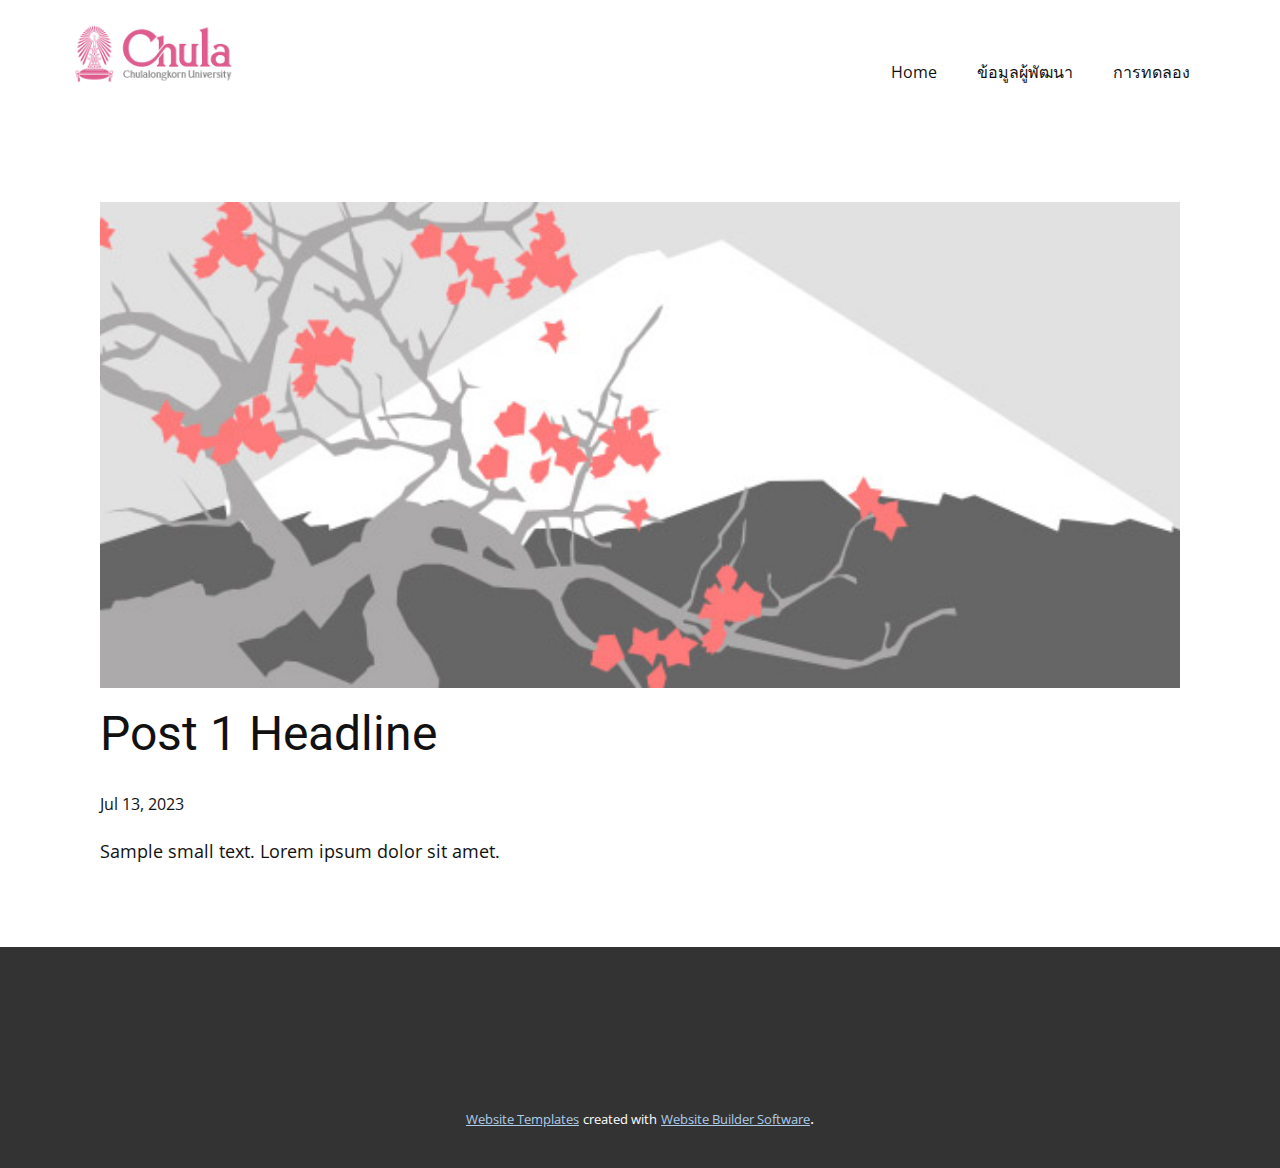
<file: blog/post.html>
<!DOCTYPE html>
<html style="font-size: 16px;" lang="en"><head>
    <meta name="viewport" content="width=device-width, initial-scale=1.0">
    <meta charset="utf-8">
    <meta name="keywords" content="Post 1 Headline">
    <meta name="description" content="">
    <title>Post 1 Headline</title>
    <link rel="stylesheet" href="../nicepage.css" media="screen">
<link rel="stylesheet" href="../Post-Template.css" media="screen">
    <script class="u-script" type="text/javascript" src="../jquery.js" defer=""></script>
    <script class="u-script" type="text/javascript" src="../nicepage.js" defer=""></script>
    <meta name="generator" content="Nicepage 5.13.1, nicepage.com">
    <link id="u-theme-google-font" rel="stylesheet" href="https://fonts.googleapis.com/css?family=Roboto:100,100i,300,300i,400,400i,500,500i,700,700i,900,900i|Open+Sans:300,300i,400,400i,500,500i,600,600i,700,700i,800,800i">
    
    
    <script type="application/ld+json">{
		"@context": "http://schema.org",
		"@type": "Organization",
		"name": "",
		"logo": "images/download.png"
}</script>
    <meta name="theme-color" content="#478ac9">
  <meta data-intl-tel-input-cdn-path="intlTelInput/"></head>
  <body class="u-body u-xl-mode" data-lang="en"><header class="u-clearfix u-header u-header" id="sec-99fc"><div class="u-clearfix u-sheet u-valign-middle u-sheet-1">
        <a href="https://nicepage.com" class="u-image u-logo u-image-1" data-image-width="360" data-image-height="140">
          <img src="../images/download.png" class="u-logo-image u-logo-image-1">
        </a>
        <nav class="u-menu u-menu-one-level u-offcanvas u-menu-1">
          <div class="menu-collapse" style="font-size: 1rem; letter-spacing: 0px;">
            <a class="u-button-style u-custom-left-right-menu-spacing u-custom-padding-bottom u-custom-top-bottom-menu-spacing u-nav-link u-text-active-palette-1-base u-text-hover-palette-2-base" href="#">
              <svg class="u-svg-link" viewBox="0 0 24 24"><use xmlns:xlink="http://www.w3.org/1999/xlink" xlink:href="#menu-hamburger"></use></svg>
              <svg class="u-svg-content" version="1.1" id="menu-hamburger" viewBox="0 0 16 16" x="0px" y="0px" xmlns:xlink="http://www.w3.org/1999/xlink" xmlns="http://www.w3.org/2000/svg"><g><rect y="1" width="16" height="2"></rect><rect y="7" width="16" height="2"></rect><rect y="13" width="16" height="2"></rect>
</g></svg>
            </a>
          </div>
          <div class="u-custom-menu u-nav-container">
            <ul class="u-nav u-unstyled u-nav-1"><li class="u-nav-item"><a class="u-button-style u-nav-link u-text-active-palette-1-base u-text-hover-palette-2-base" href="../Home.html" style="padding: 10px 20px;">Home</a>
</li><li class="u-nav-item"><a class="u-button-style u-nav-link u-text-active-palette-1-base u-text-hover-palette-2-base" href="../ข้อมูลผู้พัฒนา" style="padding: 10px 20px;">ข้อมูลผู้พัฒนา</a>
</li><li class="u-nav-item"><a class="u-button-style u-nav-link u-text-active-palette-1-base u-text-hover-palette-2-base" href="../Page-1.html" style="padding: 10px 20px;">การทดลอง</a>
</li></ul>
          </div>
          <div class="u-custom-menu u-nav-container-collapse">
            <div class="u-black u-container-style u-inner-container-layout u-opacity u-opacity-95 u-sidenav">
              <div class="u-inner-container-layout u-sidenav-overflow">
                <div class="u-menu-close"></div>
                <ul class="u-align-center u-nav u-popupmenu-items u-unstyled u-nav-2"><li class="u-nav-item"><a class="u-button-style u-nav-link" href="../Home.html">Home</a>
</li><li class="u-nav-item"><a class="u-button-style u-nav-link" href="../ข้อมูลผู้พัฒนา">ข้อมูลผู้พัฒนา</a>
</li><li class="u-nav-item"><a class="u-button-style u-nav-link" href="../Page-1.html">การทดลอง</a>
</li></ul>
              </div>
            </div>
            <div class="u-black u-menu-overlay u-opacity u-opacity-70"></div>
          </div>
        </nav>
      </div></header>
    <section class="u-align-center u-clearfix u-section-1" id="sec-ee41">
      <div class="u-clearfix u-sheet u-valign-middle-md u-valign-middle-sm u-valign-middle-xs u-sheet-1"><!--post_details--><!--post_details_options_json--><!--{"source":""}--><!--/post_details_options_json--><!--blog_post-->
        <div class="u-container-style u-expanded-width u-post-details u-post-details-1">
          <div class="u-container-layout u-valign-middle u-container-layout-1"><!--blog_post_image-->
            <img alt="" class="u-blog-control u-expanded-width u-image u-image-default u-image-1" src="../images/0fd3416c.jpeg"><!--/blog_post_image--><!--blog_post_header-->
            <h2 class="u-blog-control u-text u-text-1">Post 1 Headline</h2><!--/blog_post_header--><!--blog_post_metadata-->
            <div class="u-blog-control u-metadata u-metadata-1"><!--blog_post_metadata_date-->
              <span class="u-meta-date u-meta-icon">Jul 13, 2023</span><!--/blog_post_metadata_date--><!--blog_post_metadata_category-->
              <!--/blog_post_metadata_category--><!--blog_post_metadata_comments-->
              <!--/blog_post_metadata_comments-->
            </div><!--/blog_post_metadata--><!--blog_post_content-->
            <div class="u-align-justify u-blog-control u-post-content u-text u-text-2 fr-view">
  Sample small text. Lorem ipsum dolor sit amet.
  </div><!--/blog_post_content-->
          </div>
        </div><!--/blog_post--><!--/post_details-->
      </div>
    </section>
    
    
    <footer class="u-align-center u-clearfix u-footer u-grey-80 u-footer" id="sec-a816"><div class="u-clearfix u-sheet u-sheet-1"></div></footer>
    <section class="u-backlink u-clearfix u-grey-80">
      <a class="u-link" href="https://nicepage.com/website-templates" target="_blank">
        <span>Website Templates</span>
      </a>
      <p class="u-text">
        <span>created with</span>
      </p>
      <a class="u-link" href="" target="_blank">
        <span>Website Builder Software</span>
      </a>. 
    </section>
  
</body></html>
</file>
